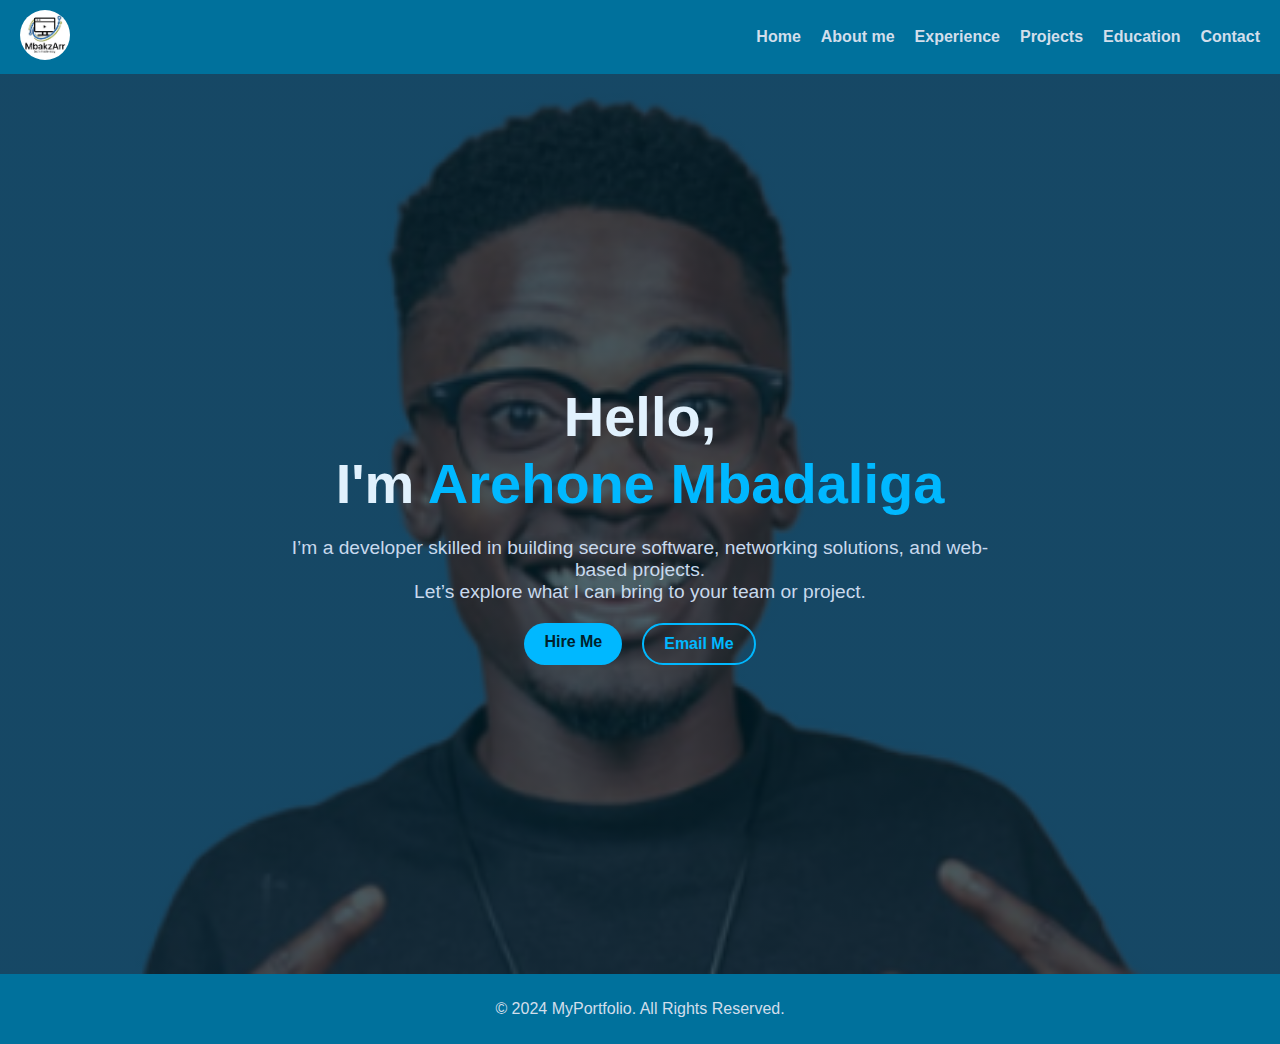
<file: index.html>
<!DOCTYPE html>
<html lang="en">
<head>
  <meta charset="UTF-8">
  <meta name="viewport" content="width=device-width, initial-scale=1.0">
  <title>Portfolio - Home</title>
  <link rel="stylesheet" href="/index.css">
</head>
<body>
  <header class="navbar">
    <div class="logo"><img src="/images/logo.jpeg" alt="Logo"></div>
    <div class="hamburger" onclick="toggleMenu()">
      <div></div>
      <div></div>
      <div></div>
    </div>
    <nav>
      <ul class="nav-links">
        <li><a href="/index.html">Home</a></li>
        <li><a href="/about.html">About me</a></li>
        <li><a href="/experience.html">Experience</a></li>
        <li><a href="/projetcs.html">Projects</a></li>
        <li><a href="/education.html">Education</a></li>
        <li><a href="/contact.html">Contact</a></li>
      </ul>
    </nav>
  </header>

  <main>
    <section class="hero-section">
      <div class="hero-content">
        <h1>Hello, <br> I'm <span class="highlight">Arehone Mbadaliga</span></h1>
        <p>
          I’m a developer skilled in building secure software, networking solutions, and web-based projects.
          <br> Let’s explore what I can bring to your team or project.
        </p>
        <div class="hero-buttons">
          <a href="contact.html" class="btn primary-btn">Hire Me</a>
          <a href="mailto:arehonembadaliga@gmail.com" class="btn secondary-btn">Email Me</a>
        </div>
      </div>
    </section>
  </main>

  <footer>
    <p>&copy; 2024 MyPortfolio. All Rights Reserved.</p>
  </footer>

  <script>
    function toggleMenu() {
      const navLinks = document.querySelector('.nav-links');
      navLinks.classList.toggle('show');
    }
  </script>
</body>
</html>
</file>
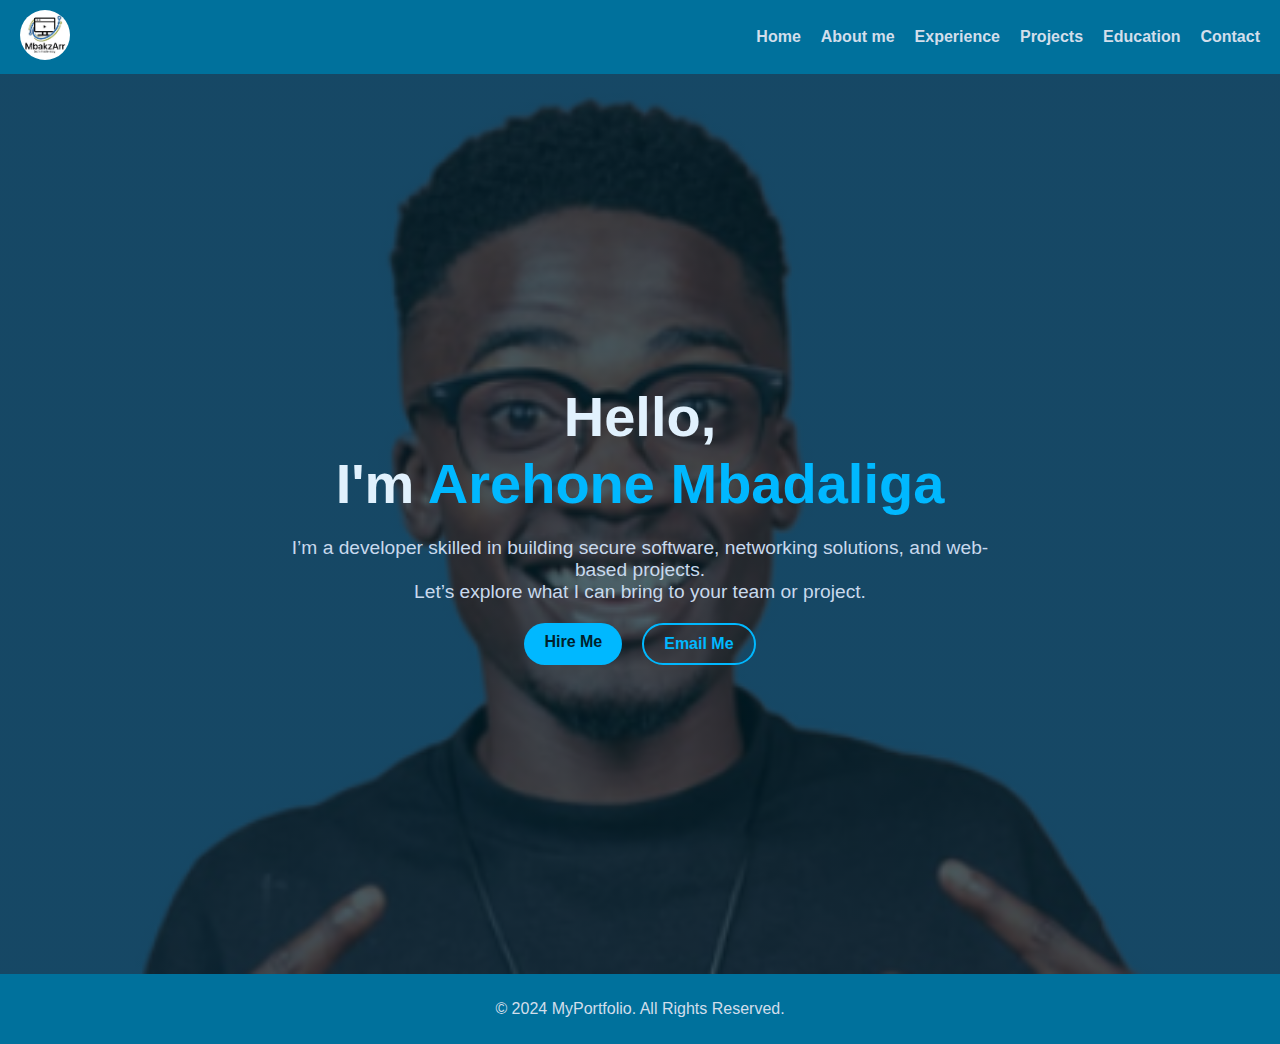
<file: MyPortofolio/index.html>
<!DOCTYPE html>
<html lang="en">
<head>
  <meta charset="UTF-8">
  <meta name="viewport" content="width=device-width, initial-scale=1.0">
  <title>Portfolio - Home</title>
  <link rel="stylesheet" href="/MyPortofolio/css/index.css">
</head>
<body>
  <header class="navbar">
    <div class="logo"><img src="/MyPortofolio/images/logo.jpeg" alt=""></div>
    <nav>
      <ul class="nav-links">
        <li><a href="/MyPortofolio/html/index.html">Home</a></li>
        <li><a href="/MyPortofolio/html/about.html">About me</a></li>
        <li><a href="/MyPortofolio/html/experience.html">Experience</a></li>
        <li><a href="/MyPortofolio/html/projetcs.html">Projects</a></li>
        <li><a href="/MyPortofolio/html/education.html">Education</a></li>
        <li><a href="/MyPortofolio/html/contact.html">Contact</a></li>
      </ul>
    </nav>
  </header>

  <main>
    <section class="hero-section">
      <div class="hero-content">
        <h1>Hello, <br> I'm <span class="highlight">Arehone Mbadaliga</span></h1>
        <p>
          I’m a developer skilled in building secure software, networking solutions, and web-based projects.
          <br> Let’s explore what I can bring to your team or project.
        </p>
        <div class="hero-buttons">
          <a href="contact.html" class="btn primary-btn">Hire Me</a>
          <a href="mailto:arehonembadaliga@gmail.com" class="btn secondary-btn">Email Me</a>
        </div>
      </div>
    </section>
  </main>

  <footer>
    <p>&copy; 2024 MyPortfolio. All Rights Reserved.</p>
  </footer>
</body>
</html>
</file>
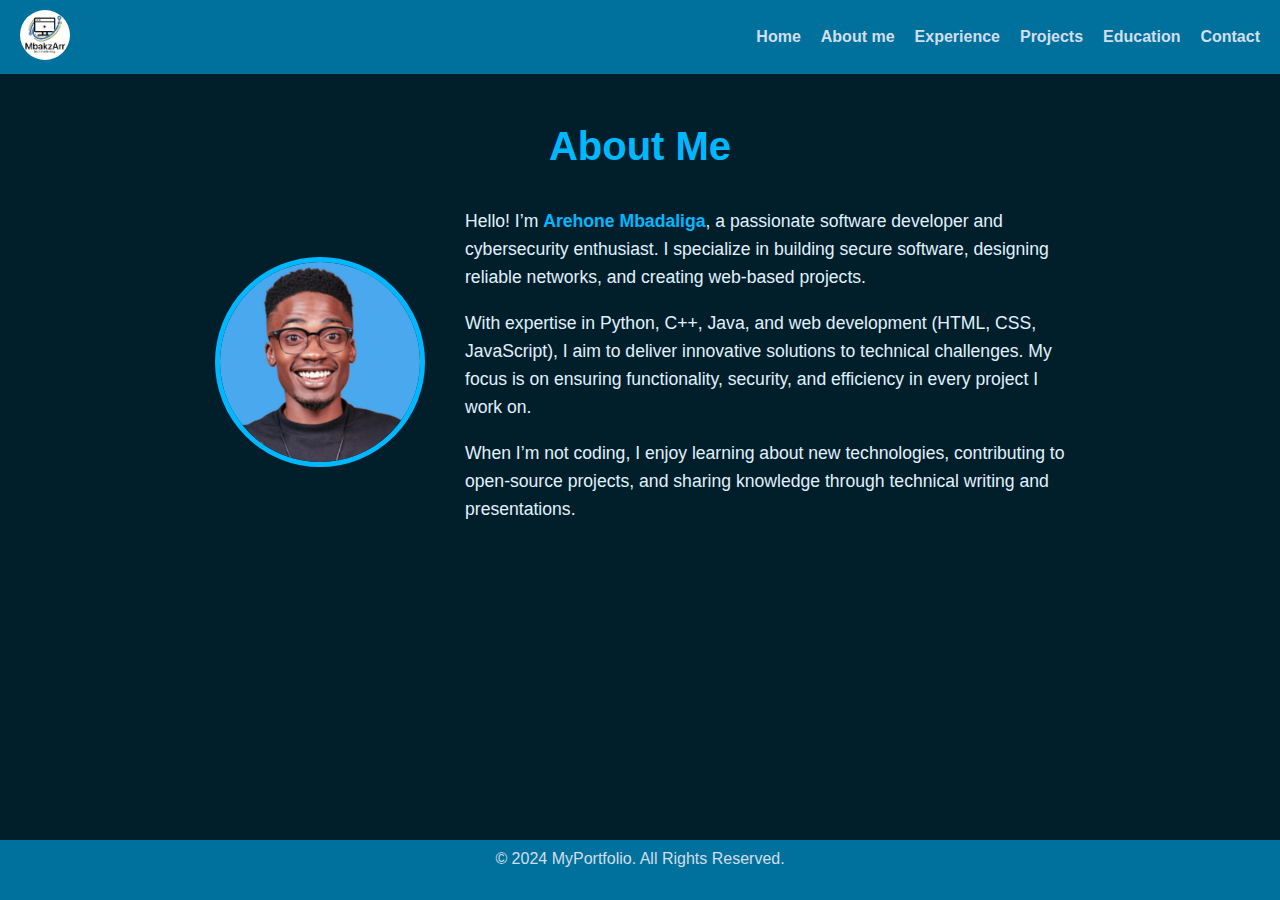
<file: about.html>
<!DOCTYPE html>
<html lang="en">
<head>
  <meta charset="UTF-8">
  <meta name="viewport" content="width=device-width, initial-scale=1.0">
  <title>About Me</title>
  <link rel="stylesheet" href="/about.css">
</head>
<body>
  <header class="navbar">
    <div class="logo">
      <img src="/images/logo.jpeg" alt="Logo">
    </div>
    <div class="hamburger" onclick="toggleMenu()">
      <div></div>
      <div></div>
      <div></div>
    </div>
    <nav>
      <ul class="nav-links">
        <li><a href="/index.html">Home</a></li>
        <li><a href="/about.html">About me</a></li>
        <li><a href="/experience.html">Experience</a></li>
        <li><a href="/projetcs.html">Projects</a></li>
        <li><a href="/education.html">Education</a></li>
        <li><a href="/contact.html">Contact</a></li>
      </ul>
    </nav>
  </header>

  <main>
    <section class="about-section">
      <h1>About Me</h1>
      <div class="about-content">
        <div class="about-image">
          <img src="/images/Backimg.png" alt="Profile Picture">
        </div>
        <div class="about-text">
          <p>
            Hello! I’m <strong>Arehone Mbadaliga</strong>, a passionate software developer and cybersecurity enthusiast. 
            I specialize in building secure software, designing reliable networks, and creating web-based projects.
          </p>
          <p>
            With expertise in Python, C++, Java, and web development (HTML, CSS, JavaScript), I aim to deliver innovative 
            solutions to technical challenges. My focus is on ensuring functionality, security, and efficiency in every project I work on.
          </p>
          <p>
            When I’m not coding, I enjoy learning about new technologies, contributing to open-source projects, 
            and sharing knowledge through technical writing and presentations.
          </p>
        </div>
      </div>
    </section>
  </main>

  <footer>
    <p>&copy; 2024 MyPortfolio. All Rights Reserved.</p>
  </footer>

  <script>
    function toggleMenu() {
      const navLinks = document.querySelector('.nav-links');
      navLinks.classList.toggle('show');
    }
  </script>
</body>
</html>
</file>
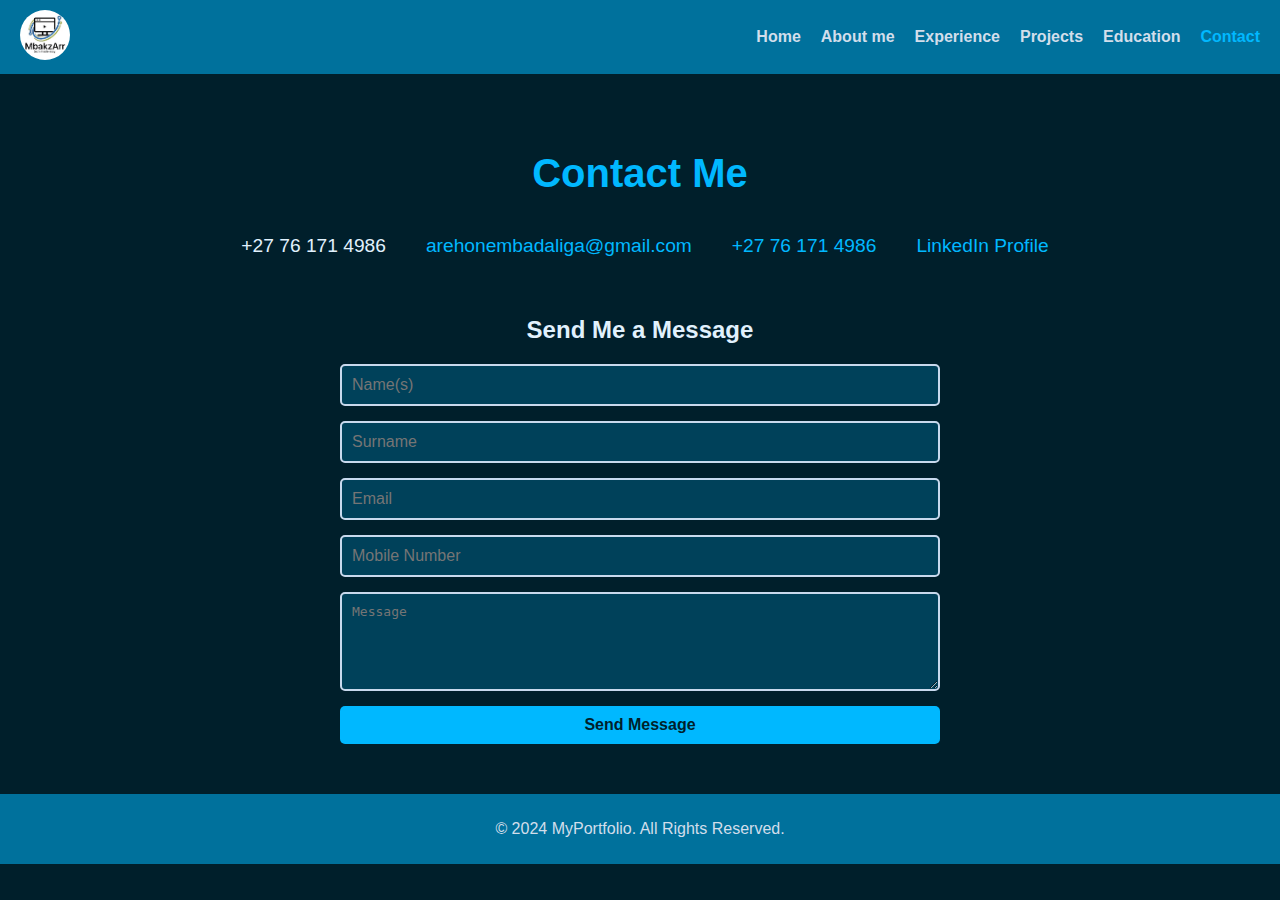
<file: contact.html>
<!DOCTYPE html>
<html lang="en">
<head>
  <meta charset="UTF-8">
  <meta name="viewport" content="width=device-width, initial-scale=1.0">
  <title>Contact Me</title>
  <link rel="stylesheet" href="/contact.css">
  <link rel="stylesheet" href="https://cdnjs.cloudflare.com/ajax/libs/font-awesome/6.5.2/css/all.min.css" 
        integrity="sha512-SnH5WK+bZxgPHs44uWIX+LLJAJ9/2PkPKZ5QiAj6Ta86w+fsb2TkcmfRyVX3pBnMFcV7oQPJkl9QevSCWr3W6A==" 
        crossorigin="anonymous" referrerpolicy="no-referrer" />
</head>
<body>
  <header class="navbar">
    <div class="logo">
      <img src="/images/logo.jpeg" alt="Logo">
    </div>
    <nav>
      <ul class="nav-links">
        <li><a href="/index.html">Home</a></li>
        <li><a href="/about.html">About me</a></li>
        <li><a href="/experience.html">Experience</a></li>
        <li><a href="/projetcs.html">Projects</a></li>
        <li><a href="/education.html">Education</a></li>
        <li><a href="/contact.html" class="active-link">Contact</a></li>
      </ul>
    </nav>
    <div class="hamburger" id="hamburger">
      <i class="fas fa-bars"></i>
    </div>
  </header>

  <main>
    <section class="contact-section">
      <h1>Contact Me</h1>
      <div class="contact-info">
        <div class="info-item">
          <i class="fas fa-phone-alt"></i>
          <p>+27 76 171 4986</p>
        </div>
        <div class="info-item">
          <i class="fas fa-envelope"></i>
          <p><a href="mailto:arehonembadaliga@gmail.com">arehonembadaliga@gmail.com</a></p>
        </div>
        <div class="info-item">
          <i class="fab fa-whatsapp"></i>
          <p><a href="https://wa.me/27761714986" target="_blank">+27 76 171 4986</a></p>
        </div>
        <div class="info-item">
          <i class="fab fa-linkedin"></i>
          <p><a href="https://www.linkedin.com/in/arehone-mbadaliga-b8b795210/" target="_blank">LinkedIn Profile</a></p>
        </div>
      </div>

      <h2>Send Me a Message</h2>
      <form action="https://formspree.io/f/mvgoyklk" method="POST" class="contact-form">
        <input type="text" name="name" placeholder="Name(s)" required>
        <input type="text" name="surname" placeholder="Surname" required>
        <input type="email" name="email" placeholder="Email" required>
        <input type="text" name="mobile" placeholder="Mobile Number" required>
        <textarea name="message" placeholder="Message" rows="5" required></textarea>
        <button type="submit" class="btn primary-btn">Send Message</button>
      </form>
    </section>
  </main>

  <footer>
    <p>&copy; 2024 MyPortfolio. All Rights Reserved.</p>
  </footer>

  <script>
    const hamburger = document.getElementById('hamburger');
    const navLinks = document.querySelector('.nav-links');

    hamburger.addEventListener('click', () => {
      navLinks.classList.toggle('active');
    });
  </script>
</body>
</html>
</file>
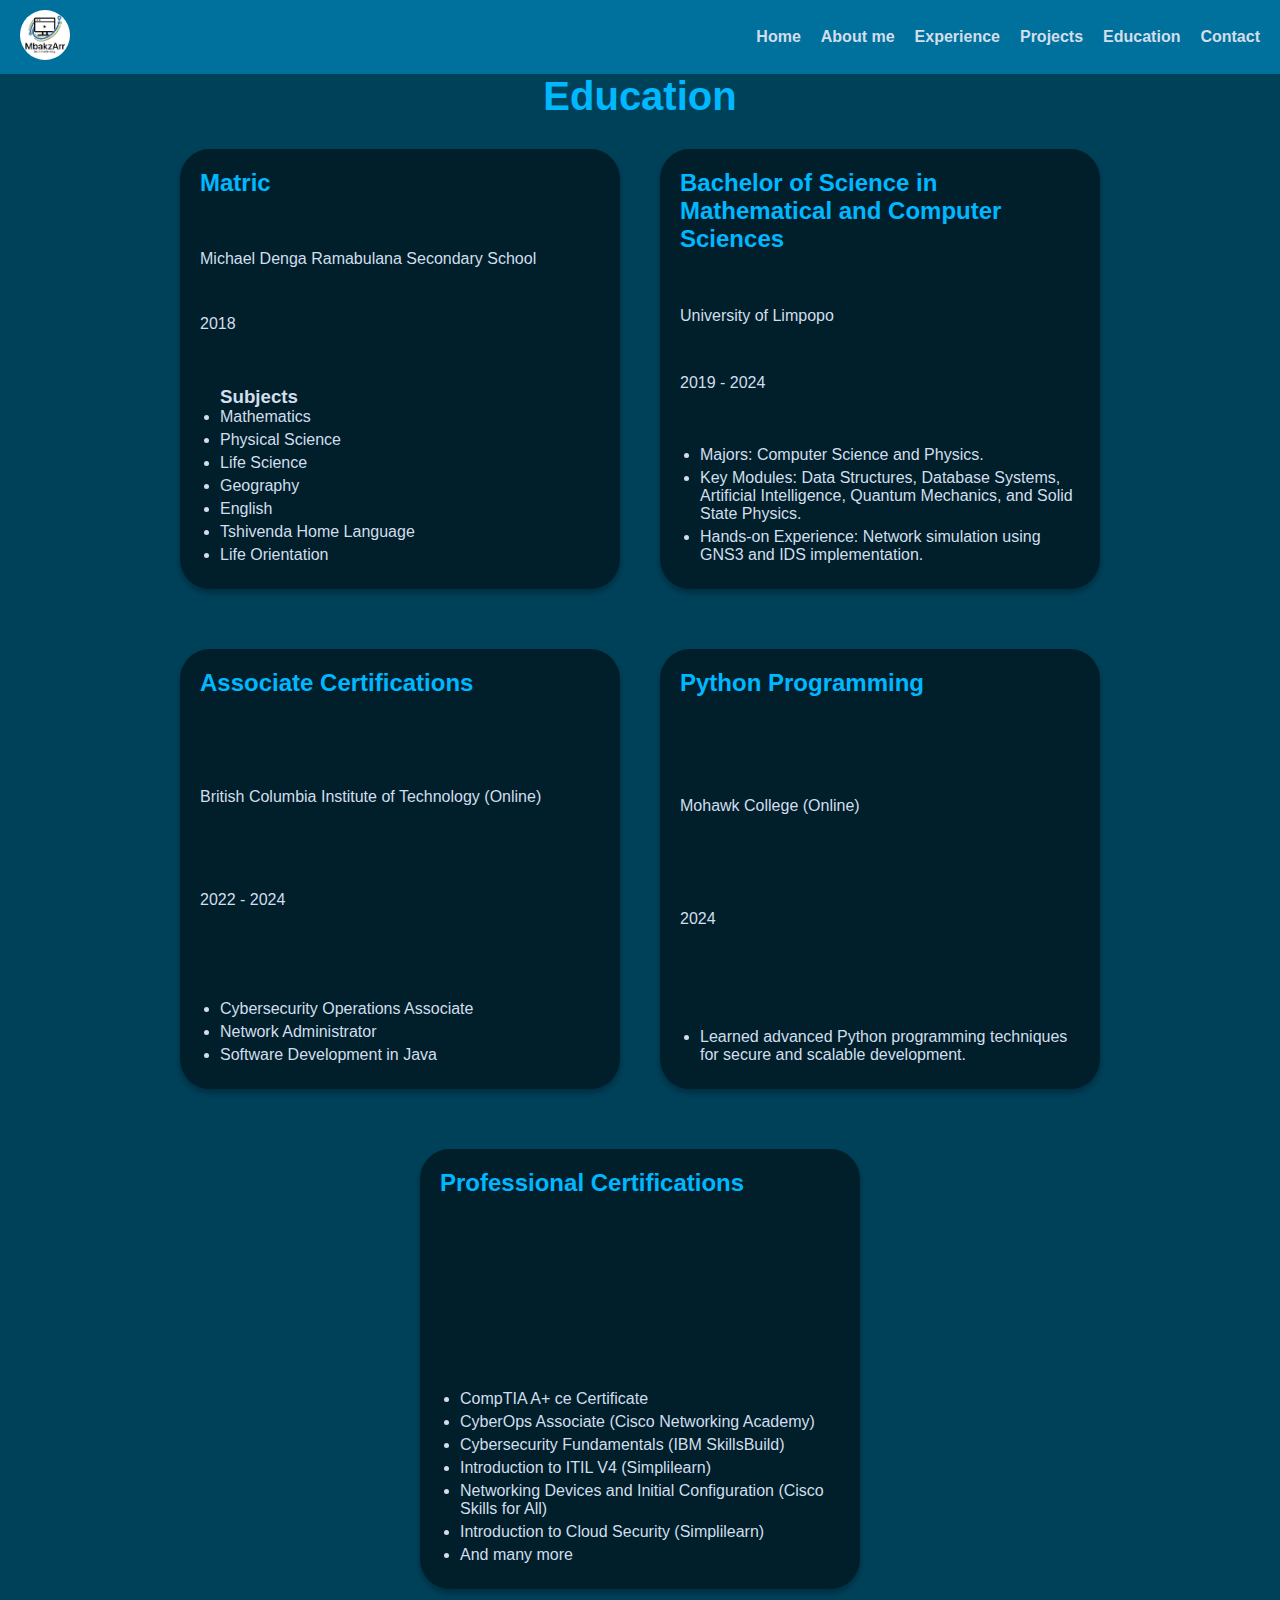
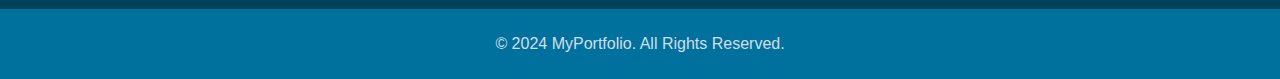
<file: education.html>
<!DOCTYPE html>
<html lang="en">
<head>
  <meta charset="UTF-8">
  <meta name="viewport" content="width=device-width, initial-scale=1.0">
  <title>Education</title>
  <link rel="stylesheet" href="/education.css">
  <link rel="stylesheet" href="https://cdnjs.cloudflare.com/ajax/libs/font-awesome/6.5.2/css/all.min.css" 
        integrity="sha512-SnH5WK+bZxgPHs44uWIX+LLJAJ9/2PkPKZ5QiAj6Ta86w+fsb2TkcmfRyVX3pBnMFcV7oQPJkl9QevSCWr3W6A==" 
        crossorigin="anonymous" referrerpolicy="no-referrer" />
</head>
<body>
  <header class="navbar">
    <div class="logo"><img src="/images/logo.jpeg" alt="Logo"></div>
    <nav>
      <ul class="nav-links">
        <li><a href="/index.html">Home</a></li>
        <li><a href="/about.html">About me</a></li>
        <li><a href="/experience.html">Experience</a></li>
        <li><a href="/projetcs.html">Projects</a></li>
        <li><a href="/education.html">Education</a></li>
        <li><a href="/contact.html">Contact</a></li>
      </ul>
    </nav>
  </header>

  <main>
    <section class="education-section">
      <h1>Education</h1>
      <div class="education-list">

        <div class="education-item">
          <h2>Matric</h2>
          <p><i class="fa-solid fa-building-columns"></i> Michael Denga Ramabulana Secondary School</p>
          <p><i class="fa-solid fa-calendar"></i> 2018</p>
          <ul>
            <h3>Subjects</h3>
            <li>Mathematics</li>
            <li>Physical Science</li>
            <li>Life Science</li>
            <li>Geography</li>
            <li>English</li>
            <li>Tshivenda Home Language</li>
            <li>Life Orientation</li>
          </ul>
        </div>

        <div class="education-item">
          <h2>Bachelor of Science in Mathematical and Computer Sciences</h2>
          <p><i class="fa-solid fa-building-columns"></i> University of Limpopo</p>
          <p><i class="fa-solid fa-calendar"></i> 2019 - 2024</p>
          <ul>
            <li>Majors: Computer Science and Physics.</li>
            <li>Key Modules: Data Structures, Database Systems, Artificial Intelligence, Quantum Mechanics, and Solid State Physics.</li>
            <li>Hands-on Experience: Network simulation using GNS3 and IDS implementation.</li>
          </ul>
        </div>

        <div class="education-item">
          <h2>Associate Certifications</h2>
          <p><i class="fa-solid fa-building-columns"></i> British Columbia Institute of Technology (Online)</p>
          <p><i class="fa-solid fa-calendar"></i> 2022 - 2024</p>
          <ul>
            <li>Cybersecurity Operations Associate</li>
            <li>Network Administrator</li>
            <li>Software Development in Java</li>
          </ul>
        </div>

        <div class="education-item">
          <h2>Python Programming</h2>
          <p><i class="fa-solid fa-building-columns"></i> Mohawk College (Online)</p>
          <p><i class="fa-solid fa-calendar"></i> 2024</p>
          <ul>
            <li>Learned advanced Python programming techniques for secure and scalable development.</li>
          </ul>
        </div>

        <div class="education-item">
          <h2>Professional Certifications</h2>
          <ul>
            <li>CompTIA A+ ce Certificate</li>
            <li>CyberOps Associate (Cisco Networking Academy)</li>
            <li>Cybersecurity Fundamentals (IBM SkillsBuild)</li>
            <li>Introduction to ITIL V4 (Simplilearn)</li>
            <li>Networking Devices and Initial Configuration (Cisco Skills for All)</li>
            <li>Introduction to Cloud Security (Simplilearn)</li>
            <li>And many more</li>
          </ul>
        </div>

      </div>
    </section>
  </main>

  <footer>
    <p>&copy; 2024 MyPortfolio. All Rights Reserved.</p>
  </footer>
</body>
</html>
</file>
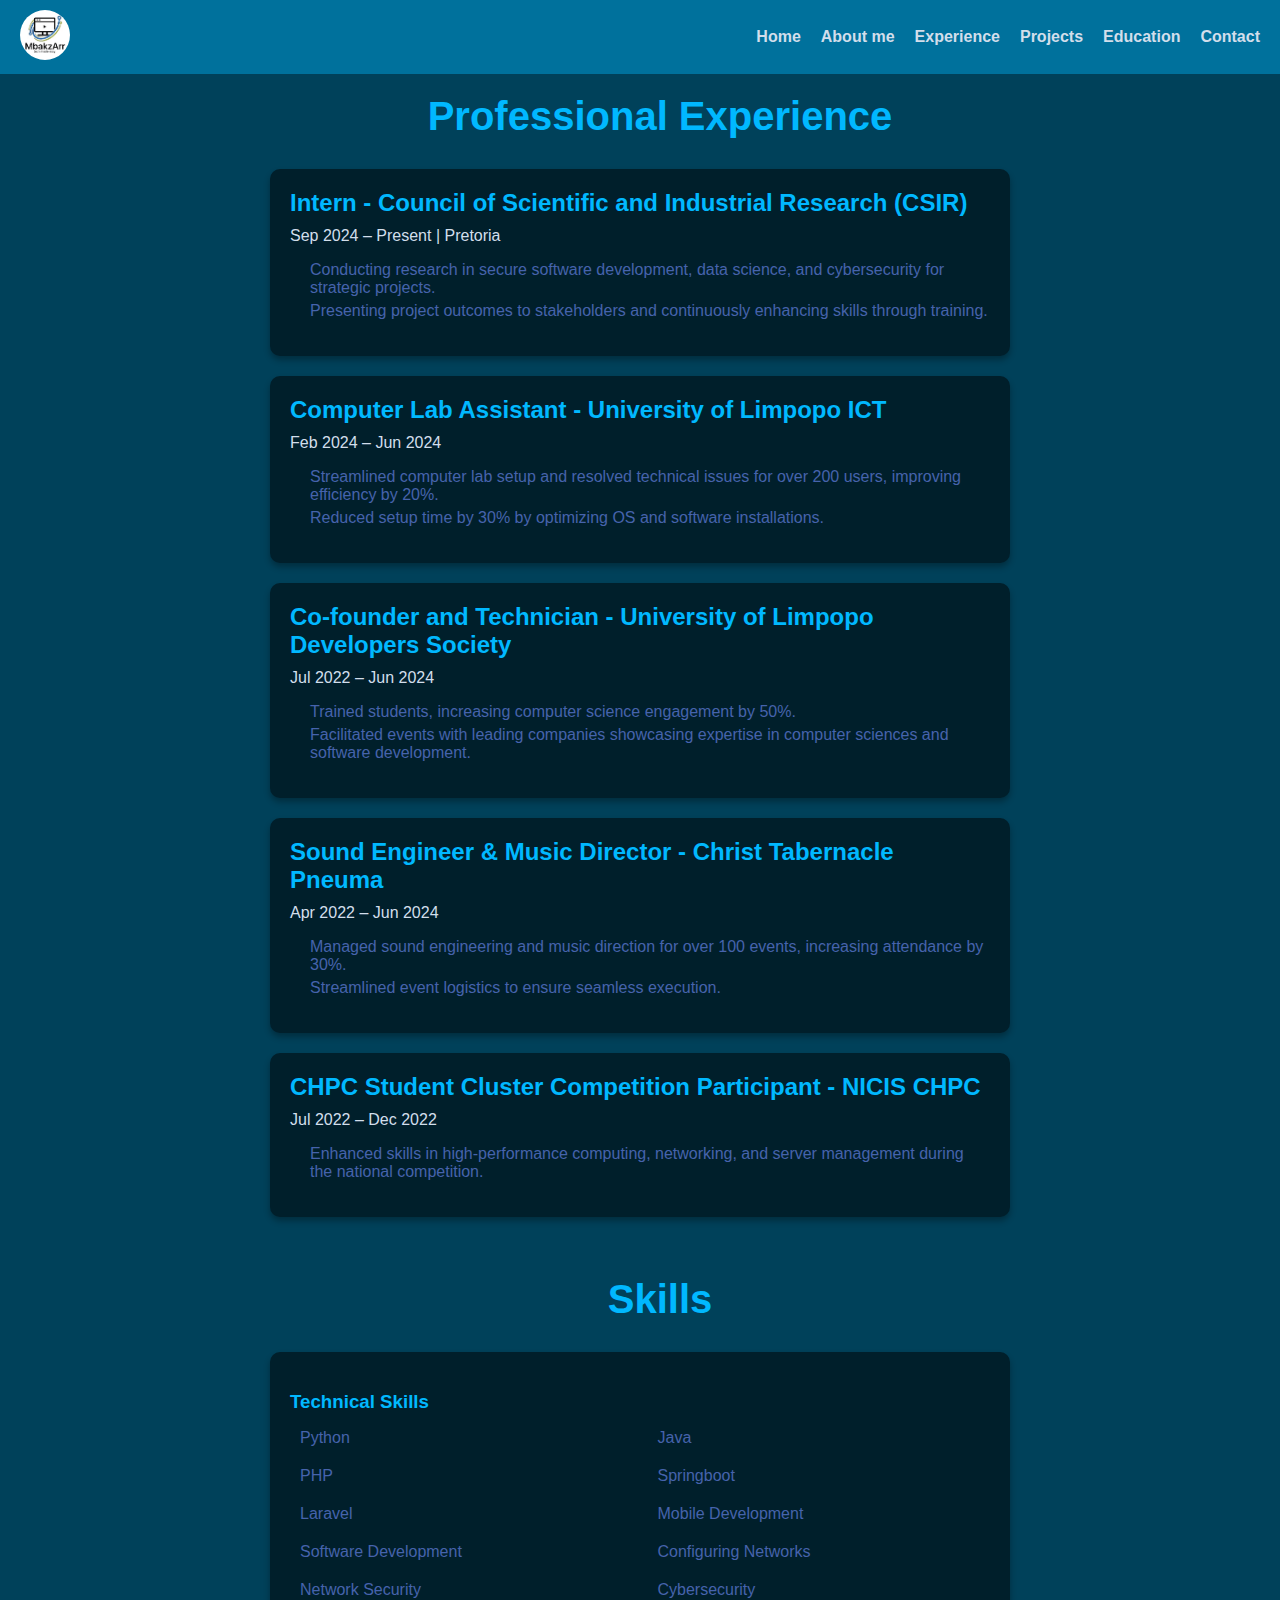
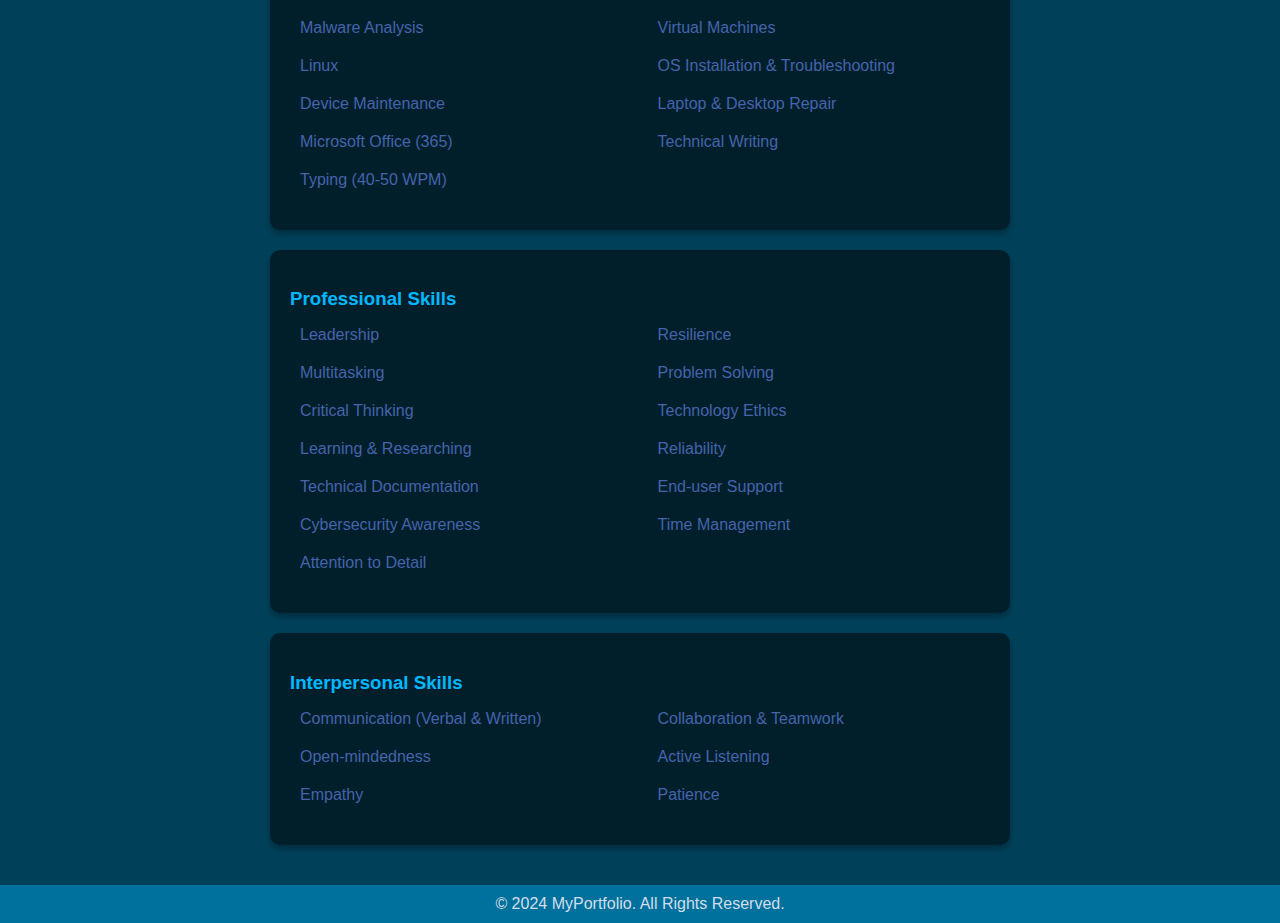
<file: experience.html>
<!DOCTYPE html>
<html lang="en">
<head>
  <meta charset="UTF-8">
  <meta name="viewport" content="width=device-width, initial-scale=1.0">
  <title>Experience</title>
  <link rel="stylesheet" href="/experience.css">
  <link rel="stylesheet" href="https://cdnjs.cloudflare.com/ajax/libs/font-awesome/6.5.2/css/all.min.css" 
        integrity="sha512-SnH5WK+bZxgPHs44uWIX+LLJAJ9/2PkPKZ5QiAj6Ta86w+fsb2TkcmfRyVX3pBnMFcV7oQPJkl9QevSCWr3W6A==" 
        crossorigin="anonymous" referrerpolicy="no-referrer" />
</head>
<body>
  <header class="navbar">
    <div class="logo"><img src="/images/logo.jpeg" alt="Logo"></div>
    <nav>
      <ul class="nav-links">
        <li><a href="/index.html">Home</a></li>
        <li><a href="/about.html">About me</a></li>
        <li><a href="/experience.html">Experience</a></li>
        <li><a href="/projetcs.html">Projects</a></li>
        <li><a href="/education.html">Education</a></li>
        <li><a href="/contact.html">Contact</a></li>
      </ul>
    </nav>
  </header>

  <main>
    <section class="experience-section">
      <h1>Professional Experience</h1>

      <div class="experience-item">
        <h2>Intern - Council of Scientific and Industrial Research (CSIR)</h2>
        <p><i class="fas fa-calendar-alt"></i> Sep 2024 – Present | Pretoria</p>
        <ul>
          <li>Conducting research in secure software development, data science, and cybersecurity for strategic projects.</li>
          <li>Presenting project outcomes to stakeholders and continuously enhancing skills through training.</li>
        </ul>
      </div>

      <div class="experience-item">
        <h2>Computer Lab Assistant - University of Limpopo ICT</h2>
        <p><i class="fas fa-calendar-alt"></i> Feb 2024 – Jun 2024</p>
        <ul>
          <li>Streamlined computer lab setup and resolved technical issues for over 200 users, improving efficiency by 20%.</li>
          <li>Reduced setup time by 30% by optimizing OS and software installations.</li>
        </ul>
      </div>

      <div class="experience-item">
        <h2>Co-founder and Technician - University of Limpopo Developers Society</h2>
        <p><i class="fas fa-calendar-alt"></i> Jul 2022 – Jun 2024</p>
        <ul>
          <li>Trained students, increasing computer science engagement by 50%.</li>
          <li>Facilitated events with leading companies showcasing expertise in computer sciences and software development.</li>
        </ul>
      </div>

      <div class="experience-item">
        <h2>Sound Engineer & Music Director - Christ Tabernacle Pneuma</h2>
        <p><i class="fas fa-calendar-alt"></i> Apr 2022 – Jun 2024</p>
        <ul>
          <li>Managed sound engineering and music direction for over 100 events, increasing attendance by 30%.</li>
          <li>Streamlined event logistics to ensure seamless execution.</li>
        </ul>
      </div>

      <div class="experience-item">
        <h2>CHPC Student Cluster Competition Participant - NICIS CHPC</h2>
        <p><i class="fas fa-calendar-alt"></i> Jul 2022 – Dec 2022</p>
        <ul>
          <li>Enhanced skills in high-performance computing, networking, and server management during the national competition.</li>
        </ul>
      </div>
    </section>

    <!-- Skills Section -->
    <section class="skills-section">
      <h1>Skills</h1>

      <!-- Technical Skills -->
      <div class="skills-category">
        <h3>Technical Skills</h3>
        <ul>
          <li><i class="fab fa-python"></i> Python</li>
          <li><i class="fab fa-java"></i> Java</li>
          <li><i class="fab fa-php"></i> PHP</li>
          <li><i class="fas fa-cogs"></i> Springboot</li>
          <li><i class="fas fa-cogs"></i> Laravel</li>
          <li><i class="fas fa-mobile-alt"></i> Mobile Development</li>
          <li><i class="fas fa-laptop"></i> Software Development</li>
          <li><i class="fas fa-network-wired"></i> Configuring Networks</li>
          <li><i class="fas fa-shield-alt"></i> Network Security</li>
          <li><i class="fas fa-user-shield"></i> Cybersecurity</li>
          <li><i class="fas fa-bug"></i> Malware Analysis</li>
          <li><i class="fas fa-laptop-code"></i> Virtual Machines</li>
          <li><i class="fab fa-linux"></i> Linux</li>
          <li><i class="fas fa-tools"></i> OS Installation & Troubleshooting</li>
          <li><i class="fas fa-hdd"></i> Device Maintenance</li>
          <li><i class="fas fa-desktop"></i> Laptop & Desktop Repair</li>
          <li><i class="fas fa-office"></i> Microsoft Office (365)</li>
          <li><i class="fas fa-file-alt"></i> Technical Writing</li>
          <li><i class="fas fa-keyboard"></i> Typing (40-50 WPM)</li>
        </ul>
      </div>

      <!-- Professional Skills -->
      <div class="skills-category">
        <h3>Professional Skills</h3>
        <ul>
          <li><i class="fas fa-users"></i> Leadership</li>
          <li><i class="fas fa-clipboard-check"></i> Resilience</li>
          <li><i class="fas fa-sync"></i> Multitasking</li>
          <li><i class="fas fa-lightbulb"></i> Problem Solving</li>
          <li><i class="fas fa-brain"></i> Critical Thinking</li>
          <li><i class="fas fa-flag"></i> Technology Ethics</li>
          <li><i class="fas fa-search"></i> Learning & Researching</li>
          <li><i class="fas fa-check-circle"></i> Reliability</li>
          <li><i class="fas fa-book"></i> Technical Documentation</li>
          <li><i class="fas fa-headset"></i> End-user Support</li>
          <li><i class="fas fa-shield-alt"></i> Cybersecurity Awareness</li>
          <li><i class="fas fa-clock"></i> Time Management</li>
          <li><i class="fas fa-eye"></i> Attention to Detail</li>
        </ul>
      </div>

      <!-- Interpersonal Skills -->
      <div class="skills-category">
        <h3>Interpersonal Skills</h3>
        <ul>
          <li><i class="fas fa-comments"></i> Communication (Verbal & Written)</li>
          <li><i class="fas fa-users"></i> Collaboration & Teamwork</li>
          <li><i class="fas fa-user-friends"></i> Open-mindedness</li>
          <li><i class="fas fa-headphones"></i> Active Listening</li>
          <li><i class="fas fa-heart"></i> Empathy</li>
          <li><i class="fas fa-hand-holding-heart"></i> Patience</li>
        </ul>
      </div>
    </section>
  </main>

  <footer>
    <p>&copy; 2024 MyPortfolio. All Rights Reserved.</p>
  </footer>
</body>
</html>
</file>
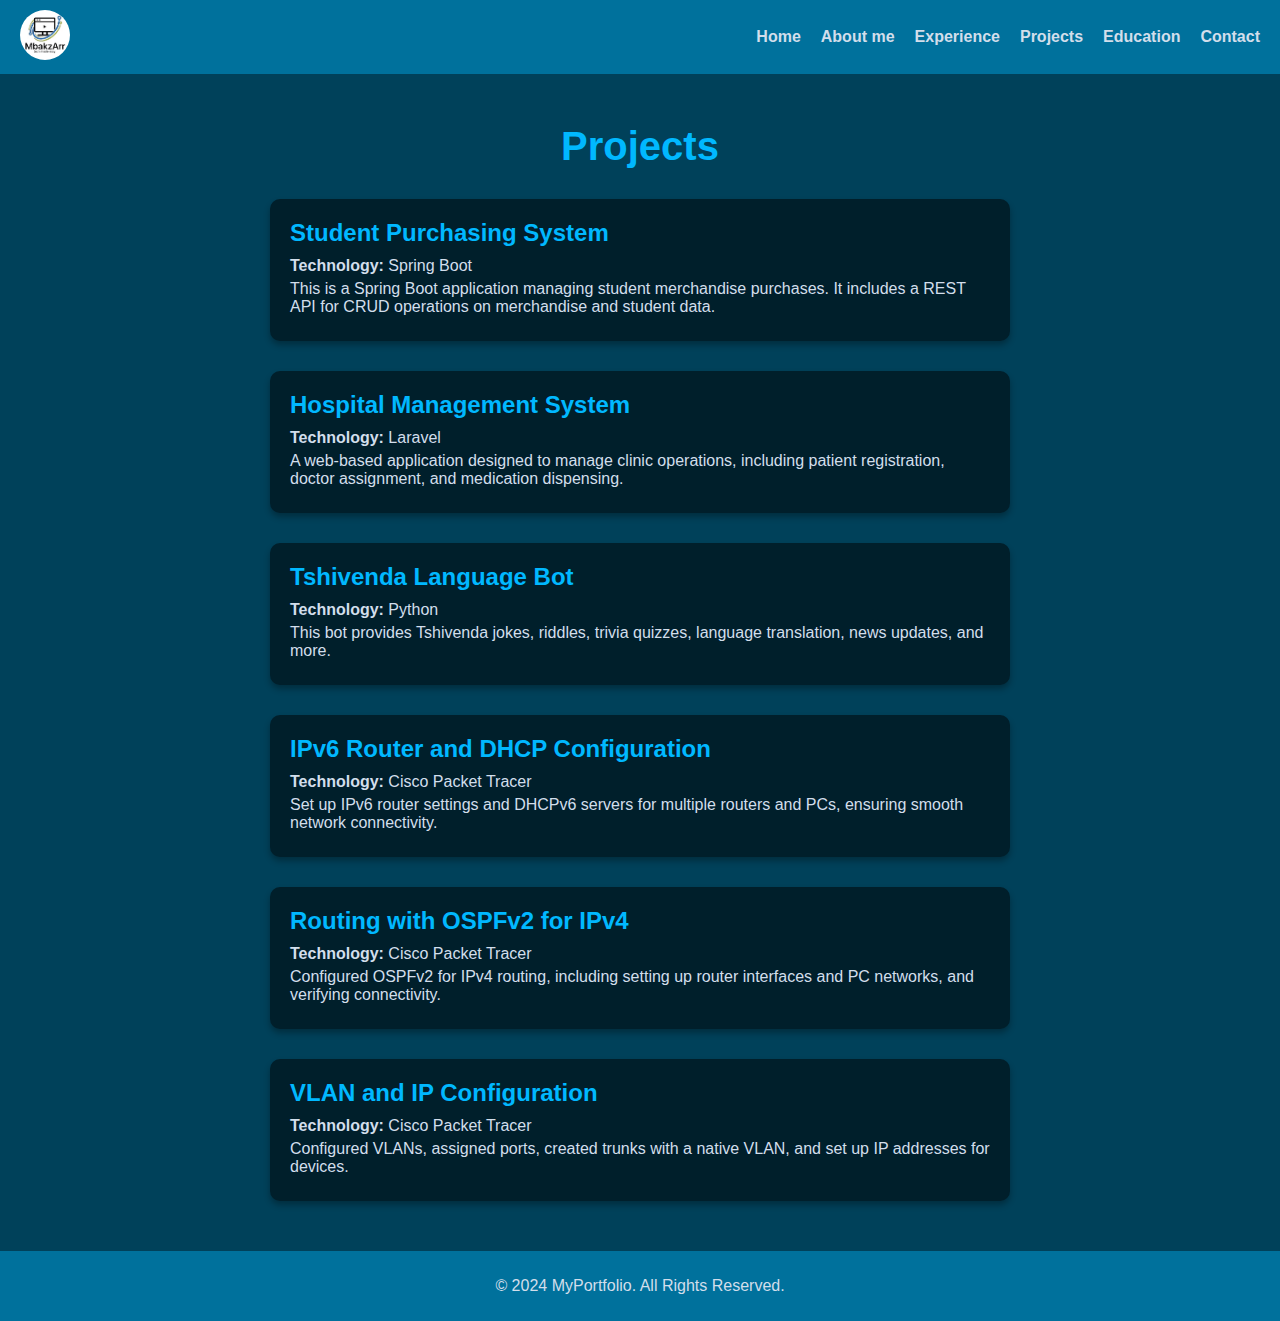
<file: projetcs.html>
<!DOCTYPE html>
<html lang="en">
<head>
  <meta charset="UTF-8">
  <meta name="viewport" content="width=device-width, initial-scale=1.0">
  <title>Projects</title>
  <link rel="stylesheet" href="/projects.css">
  <link rel="stylesheet" href="https://cdnjs.cloudflare.com/ajax/libs/font-awesome/6.5.2/css/all.min.css" 
        integrity="sha512-SnH5WK+bZxgPHs44uWIX+LLJAJ9/2PkPKZ5QiAj6Ta86w+fsb2TkcmfRyVX3pBnMFcV7oQPJkl9QevSCWr3W6A==" 
        crossorigin="anonymous" referrerpolicy="no-referrer" />
</head>
<body>
  <header class="navbar">
    <div class="logo"><img src="/images/logo.jpeg" alt="Logo"></div>
    <nav>
      <ul class="nav-links">
        <li><a href="/index.html">Home</a></li>
        <li><a href="/about.html">About me</a></li>
        <li><a href="/experience.html">Experience</a></li>
        <li><a href="/projetcs.html">Projects</a></li>
        <li><a href="/education.html">Education</a></li>
        <li><a href="/contact.html">Contact</a></li>
      </ul>
    </nav>
  </header>

  <main>
    <section class="projects-section">
      <h1>Projects</h1>
      <div class="projects-list">
        <!-- Project 1 -->
        <div class="project-item">
          <h2>Student Purchasing System</h2>
          <p><i class="fa-solid fa-laptop-code"></i> <strong>Technology:</strong> Spring Boot</p>
          <p>This is a Spring Boot application managing student merchandise purchases. It includes a REST API for CRUD operations on merchandise and student data.</p>
        </div>

        <!-- Project 2 -->
        <div class="project-item">
          <h2>Hospital Management System</h2>
          <p><i class="fa-solid fa-laptop-code"></i> <strong>Technology:</strong> Laravel</p>
          <p>A web-based application designed to manage clinic operations, including patient registration, doctor assignment, and medication dispensing.</p>
        </div>

        <!-- Project 3 -->
        <div class="project-item">
          <h2>Tshivenda Language Bot</h2>
          <p><i class="fa-solid fa-robot"></i> <strong>Technology:</strong> Python</p>
          <p>This bot provides Tshivenda jokes, riddles, trivia quizzes, language translation, news updates, and more.</p>
        </div>

        <!-- Project 4 -->
        <div class="project-item">
          <h2>IPv6 Router and DHCP Configuration</h2>
          <p><i class="fa-solid fa-network-wired"></i> <strong>Technology:</strong> Cisco Packet Tracer</p>
          <p>Set up IPv6 router settings and DHCPv6 servers for multiple routers and PCs, ensuring smooth network connectivity.</p>
        </div>

        <!-- Project 5 -->
        <div class="project-item">
          <h2>Routing with OSPFv2 for IPv4</h2>
          <p><i class="fa-solid fa-network-wired"></i> <strong>Technology:</strong> Cisco Packet Tracer</p>
          <p>Configured OSPFv2 for IPv4 routing, including setting up router interfaces and PC networks, and verifying connectivity.</p>
        </div>

        <!-- Project 6 -->
        <div class="project-item">
          <h2>VLAN and IP Configuration</h2>
          <p><i class="fa-solid fa-network-wired"></i> <strong>Technology:</strong> Cisco Packet Tracer</p>
          <p>Configured VLANs, assigned ports, created trunks with a native VLAN, and set up IP addresses for devices.</p>
        </div>
      </div>
    </section>
  </main>

  <footer>
    <p>&copy; 2024 MyPortfolio. All Rights Reserved.</p>
  </footer>
</body>
</html>
</file>
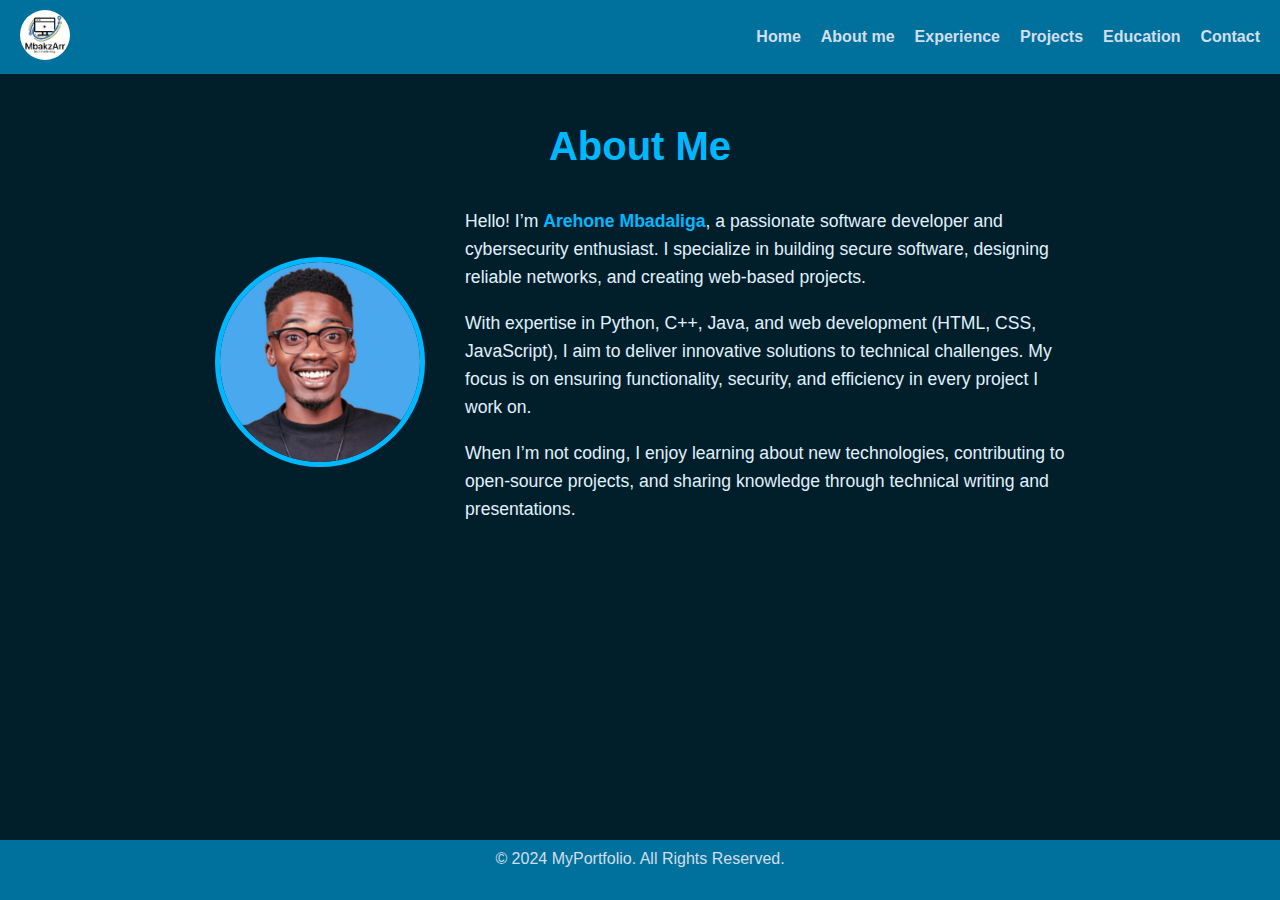
<file: MyPortofolio/html/about.html>
<!DOCTYPE html>
<html lang="en">
<head>
  <meta charset="UTF-8">
  <meta name="viewport" content="width=device-width, initial-scale=1.0">
  <title>About Me</title>
  <link rel="stylesheet" href="/MyPortofolio/css/about.css">
</head>
<body>
  <header class="navbar">
    <div class="logo">
      <img src="/MyPortofolio/images/logo.jpeg" alt="Logo">
    </div>
    <nav>
      <ul class="nav-links">
        <li><a href="/MyPortofolio/index.html">Home</a></li>
        <li><a href="/MyPortofolio/html/about.html">About me</a></li>
        <li><a href="/MyPortofolio/html/experience.html">Experience</a></li>
        <li><a href="/MyPortofolio/html/projetcs.html">Projects</a></li>
        <li><a href="/MyPortofolio/html/education.html">Education</a></li>
        <li><a href="/MyPortofolio/html/contact.html">Contact</a></li>
      </ul>
    </nav>
  </header>

  <main>
    <section class="about-section">
      <h1>About Me</h1>
      <div class="about-content">
        <div class="about-image">
          <img src="/MyPortofolio/images/Backimg.png" alt="Profile Picture">
        </div>
        <div class="about-text">
          <p>
            Hello! I’m <strong>Arehone Mbadaliga</strong>, a passionate software developer and cybersecurity enthusiast. 
            I specialize in building secure software, designing reliable networks, and creating web-based projects.
          </p>
          <p>
            With expertise in Python, C++, Java, and web development (HTML, CSS, JavaScript), I aim to deliver innovative 
            solutions to technical challenges. My focus is on ensuring functionality, security, and efficiency in every project I work on.
          </p>
          <p>
            When I’m not coding, I enjoy learning about new technologies, contributing to open-source projects, 
            and sharing knowledge through technical writing and presentations.
          </p>
        </div>
      </div>
    </section>
  </main>

  <footer>
    <p>&copy; 2024 MyPortfolio. All Rights Reserved.</p>
  </footer>
</body>
</html>
</file>
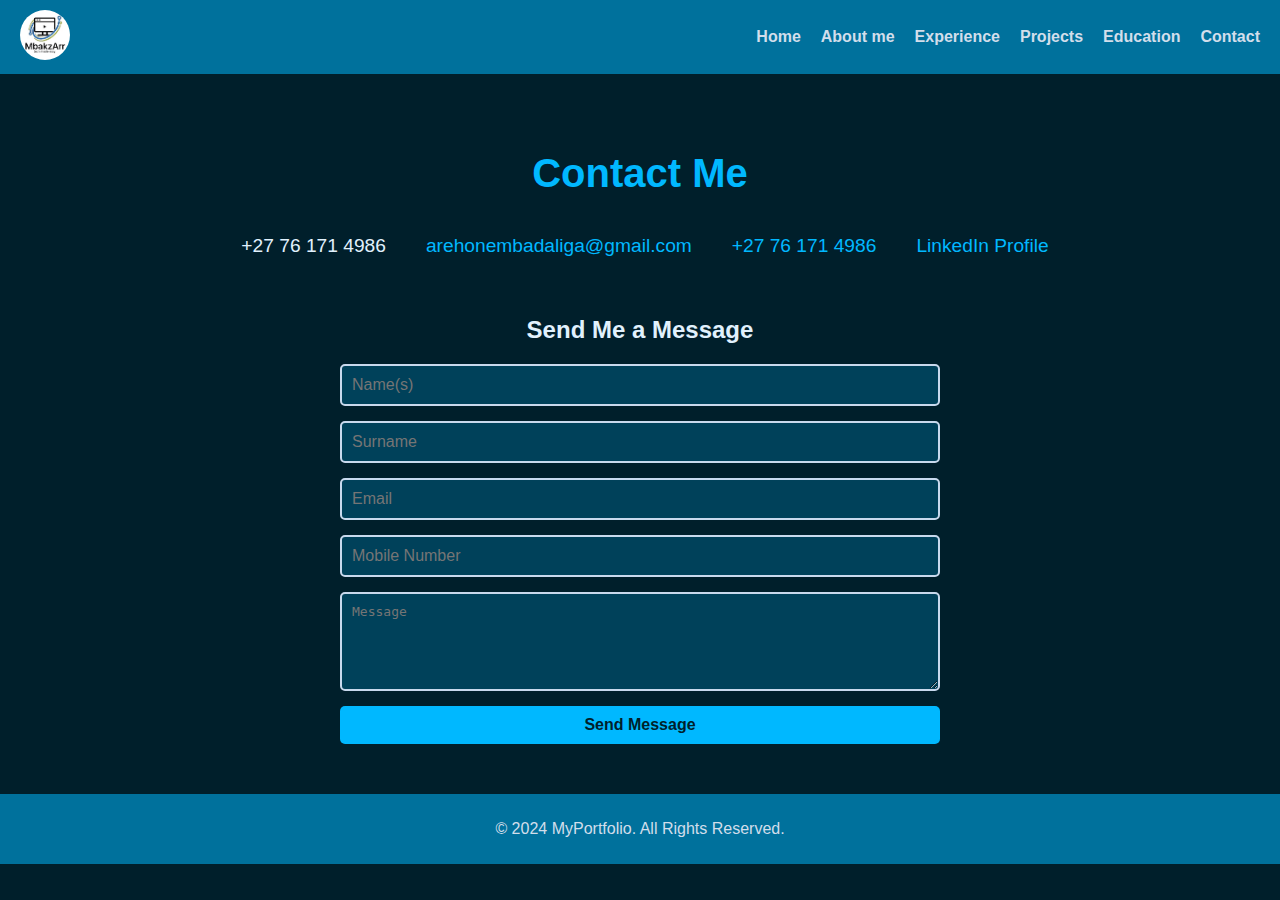
<file: MyPortofolio/html/contact.html>
<!DOCTYPE html>
<html lang="en">
<head>
  <meta charset="UTF-8">
  <meta name="viewport" content="width=device-width, initial-scale=1.0">
  <title>Contact Me</title>
  <link rel="stylesheet" href="/MyPortofolio/css/contact.css">
  <link rel="stylesheet" href="https://cdnjs.cloudflare.com/ajax/libs/font-awesome/6.5.2/css/all.min.css" 
        integrity="sha512-SnH5WK+bZxgPHs44uWIX+LLJAJ9/2PkPKZ5QiAj6Ta86w+fsb2TkcmfRyVX3pBnMFcV7oQPJkl9QevSCWr3W6A==" 
        crossorigin="anonymous" referrerpolicy="no-referrer" />
</head>
<body>
  <header class="navbar">
    <div class="logo"><img src="/MyPortofolio/images/logo.jpeg" alt=""></div>
    <nav>
      <ul class="nav-links">
        <li><a href="/MyPortofolio/index.html">Home</a></li>
        <li><a href="/MyPortofolio/html/about.html">About me</a></li>
        <li><a href="/MyPortofolio/html/experience.html">Experience</a></li>
        <li><a href="/MyPortofolio/html/projetcs.html">Projects</a></li>
        <li><a href="/MyPortofolio/html/education.html">Education</a></li>
        <li><a href="/MyPortofolio/html/contact.html">Contact</a></li>
      </ul>
    </nav>
  </header>

  <main>
    <section class="contact-section">
      <h1>Contact Me</h1>
      <div class="contact-info">
        <div class="info-item">
          <i class="fas fa-phone-alt"></i>
          <p>+27 76 171 4986</p>
        </div>
        <div class="info-item">
          <i class="fas fa-envelope"></i>
          <p><a href="mailto:arehonembadaliga@gmail.com">arehonembadaliga@gmail.com</a></p>
        </div>
        <div class="info-item">
          <i class="fab fa-whatsapp"></i>
          <p><a href="https://wa.me/27761714986" target="_blank">+27 76 171 4986</a></p>
        </div>
        <div class="info-item">
          <i class="fab fa-linkedin"></i>
          <p><a href="https://www.linkedin.com/in/arehone-mbadaliga-b8b795210/e" target="_blank">LinkedIn Profile</a></p>
        </div>
      </div>

      <h2>Send Me a Message</h2>
      <form action="https://formspree.io/f/YOUR_FORM_ID" method="POST" class="contact-form">
        <input type="text" name="name" placeholder="Name(s)" required>
        <input type="text" name="surname" placeholder="Surname" required>
        <input type="email" name="email" placeholder="Email" required>
        <input type="text" name="mobile" placeholder="Mobile Number" required>
        <textarea name="message" placeholder="Message" rows="5" required></textarea>
        <button type="submit" class="btn primary-btn">Send Message</button>
      </form>
    </section>
  </main>

  <footer>
    <p>&copy; 2024 MyPortfolio. All Rights Reserved.</p>
  </footer>
</body>
</html>
</file>
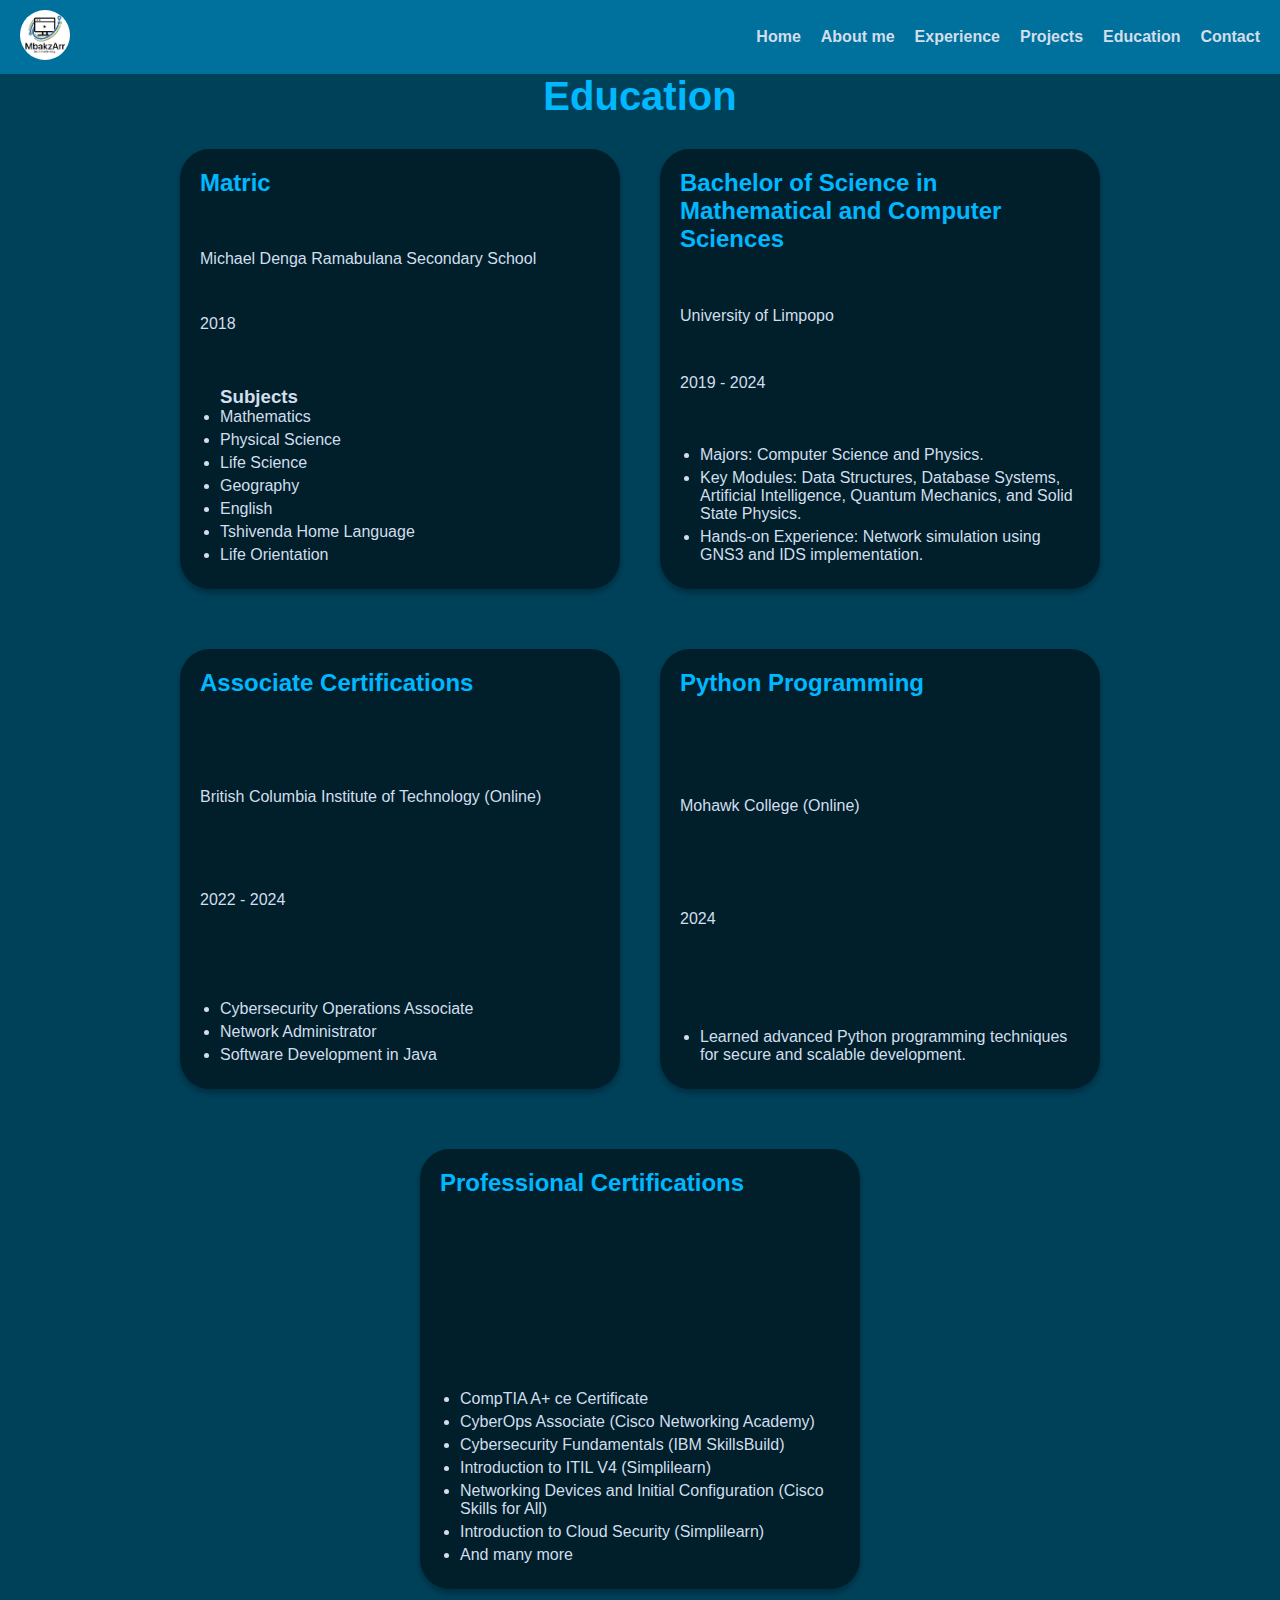
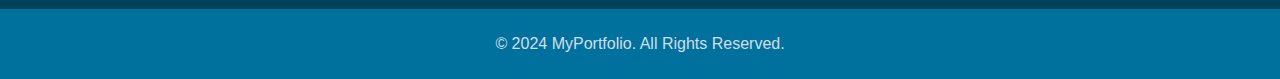
<file: MyPortofolio/html/education.html>
<!DOCTYPE html>
<html lang="en">
<head>
  <meta charset="UTF-8">
  <meta name="viewport" content="width=device-width, initial-scale=1.0">
  <title>Education</title>
  <link rel="stylesheet" href="/MyPortofolio/css/education.css">
  <link rel="stylesheet" href="https://cdnjs.cloudflare.com/ajax/libs/font-awesome/6.5.2/css/all.min.css" 
        integrity="sha512-SnH5WK+bZxgPHs44uWIX+LLJAJ9/2PkPKZ5QiAj6Ta86w+fsb2TkcmfRyVX3pBnMFcV7oQPJkl9QevSCWr3W6A==" 
        crossorigin="anonymous" referrerpolicy="no-referrer" />
</head>
<body>
  <header class="navbar">
    <div class="logo"><img src="/MyPortofolio/images/logo.jpeg" alt="Logo"></div>
    <nav>
      <ul class="nav-links">
        <li><a href="/MyPortofolio/index.html">Home</a></li>
        <li><a href="/MyPortofolio/html/about.html">About me</a></li>
        <li><a href="/MyPortofolio/html/experience.html">Experience</a></li>
        <li><a href="/MyPortofolio/html/projetcs.html">Projects</a></li>
        <li><a href="/MyPortofolio/html/education.html">Education</a></li>
        <li><a href="/MyPortofolio/html/contact.html">Contact</a></li>
      </ul>
    </nav>
  </header>

  <main>
    <section class="education-section">
      <h1>Education</h1>
      <div class="education-list">

        <div class="education-item">
          <h2>Matric</h2>
          <p><i class="fa-solid fa-building-columns"></i> Michael Denga Ramabulana Secondary School</p>
          <p><i class="fa-solid fa-calendar"></i> 2018</p>
          <ul>
            <h3>Subjects</h3>
            <li>Mathematics</li>
            <li>Physical Science</li>
            <li>Life Science</li>
            <li>Geography</li>
            <li>English</li>
            <li>Tshivenda Home Language</li>
            <li>Life Orientation</li>
          </ul>
        </div>

        <div class="education-item">
          <h2>Bachelor of Science in Mathematical and Computer Sciences</h2>
          <p><i class="fa-solid fa-building-columns"></i> University of Limpopo</p>
          <p><i class="fa-solid fa-calendar"></i> 2019 - 2024</p>
          <ul>
            <li>Majors: Computer Science and Physics.</li>
            <li>Key Modules: Data Structures, Database Systems, Artificial Intelligence, Quantum Mechanics, and Solid State Physics.</li>
            <li>Hands-on Experience: Network simulation using GNS3 and IDS implementation.</li>
          </ul>
        </div>

        <div class="education-item">
          <h2>Associate Certifications</h2>
          <p><i class="fa-solid fa-building-columns"></i> British Columbia Institute of Technology (Online)</p>
          <p><i class="fa-solid fa-calendar"></i> 2022 - 2024</p>
          <ul>
            <li>Cybersecurity Operations Associate</li>
            <li>Network Administrator</li>
            <li>Software Development in Java</li>
          </ul>
        </div>

        <div class="education-item">
          <h2>Python Programming</h2>
          <p><i class="fa-solid fa-building-columns"></i> Mohawk College (Online)</p>
          <p><i class="fa-solid fa-calendar"></i> 2024</p>
          <ul>
            <li>Learned advanced Python programming techniques for secure and scalable development.</li>
          </ul>
        </div>

        <div class="education-item">
          <h2>Professional Certifications</h2>
          <ul>
            <li>CompTIA A+ ce Certificate</li>
            <li>CyberOps Associate (Cisco Networking Academy)</li>
            <li>Cybersecurity Fundamentals (IBM SkillsBuild)</li>
            <li>Introduction to ITIL V4 (Simplilearn)</li>
            <li>Networking Devices and Initial Configuration (Cisco Skills for All)</li>
            <li>Introduction to Cloud Security (Simplilearn)</li>
            <li>And many more</li>
          </ul>
        </div>

      </div>
    </section>
  </main>

  <footer>
    <p>&copy; 2024 MyPortfolio. All Rights Reserved.</p>
  </footer>
</body>
</html>
</file>
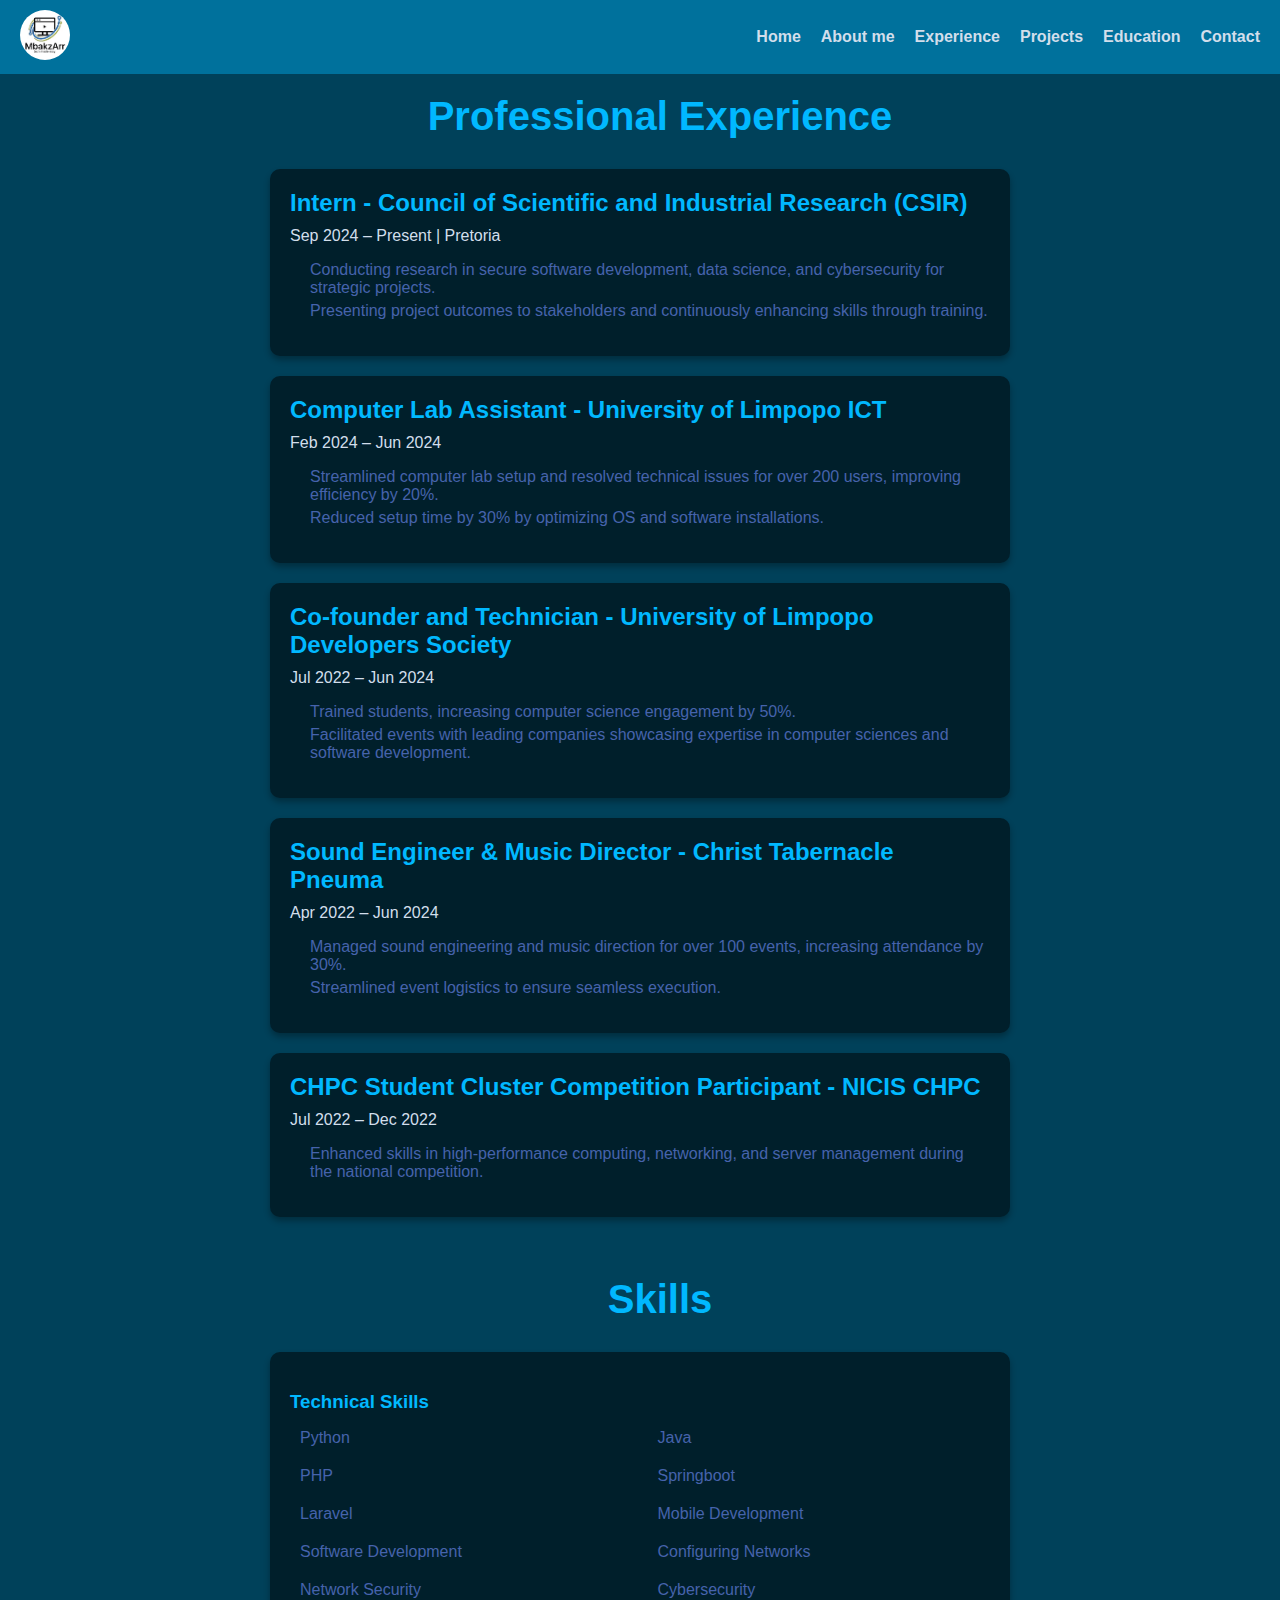
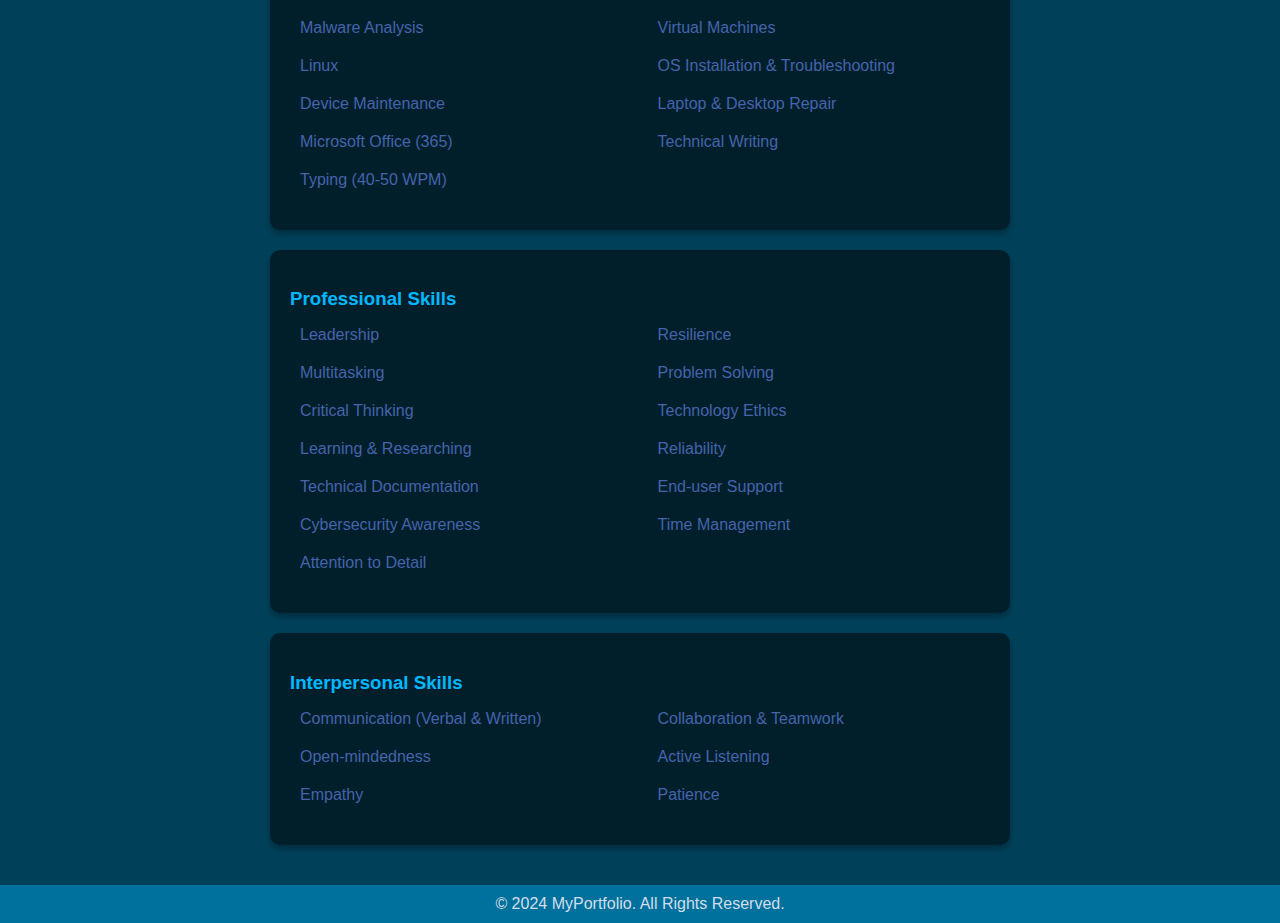
<file: MyPortofolio/html/experience.html>
<!DOCTYPE html>
<html lang="en">
<head>
  <meta charset="UTF-8">
  <meta name="viewport" content="width=device-width, initial-scale=1.0">
  <title>Experience</title>
  <link rel="stylesheet" href="/MyPortofolio/css/experience.css">
  <link rel="stylesheet" href="https://cdnjs.cloudflare.com/ajax/libs/font-awesome/6.5.2/css/all.min.css" 
        integrity="sha512-SnH5WK+bZxgPHs44uWIX+LLJAJ9/2PkPKZ5QiAj6Ta86w+fsb2TkcmfRyVX3pBnMFcV7oQPJkl9QevSCWr3W6A==" 
        crossorigin="anonymous" referrerpolicy="no-referrer" />
</head>
<body>
  <header class="navbar">
    <div class="logo"><img src="/MyPortofolio/images/logo.jpeg" alt="Logo"></div>
    <nav>
      <ul class="nav-links">
        <li><a href="/MyPortofolio/index.html">Home</a></li>
        <li><a href="/MyPortofolio/html/about.html">About me</a></li>
        <li><a href="/MyPortofolio/html/experience.html">Experience</a></li>
        <li><a href="/MyPortofolio/html/projetcs.html">Projects</a></li>
        <li><a href="/MyPortofolio/html/education.html">Education</a></li>
        <li><a href="/MyPortofolio/html/contact.html">Contact</a></li>
      </ul>
    </nav>
  </header>

  <main>
    <section class="experience-section">
      <h1>Professional Experience</h1>

      <div class="experience-item">
        <h2>Intern - Council of Scientific and Industrial Research (CSIR)</h2>
        <p><i class="fas fa-calendar-alt"></i> Sep 2024 – Present | Pretoria</p>
        <ul>
          <li>Conducting research in secure software development, data science, and cybersecurity for strategic projects.</li>
          <li>Presenting project outcomes to stakeholders and continuously enhancing skills through training.</li>
        </ul>
      </div>

      <div class="experience-item">
        <h2>Computer Lab Assistant - University of Limpopo ICT</h2>
        <p><i class="fas fa-calendar-alt"></i> Feb 2024 – Jun 2024</p>
        <ul>
          <li>Streamlined computer lab setup and resolved technical issues for over 200 users, improving efficiency by 20%.</li>
          <li>Reduced setup time by 30% by optimizing OS and software installations.</li>
        </ul>
      </div>

      <div class="experience-item">
        <h2>Co-founder and Technician - University of Limpopo Developers Society</h2>
        <p><i class="fas fa-calendar-alt"></i> Jul 2022 – Jun 2024</p>
        <ul>
          <li>Trained students, increasing computer science engagement by 50%.</li>
          <li>Facilitated events with leading companies showcasing expertise in computer sciences and software development.</li>
        </ul>
      </div>

      <div class="experience-item">
        <h2>Sound Engineer & Music Director - Christ Tabernacle Pneuma</h2>
        <p><i class="fas fa-calendar-alt"></i> Apr 2022 – Jun 2024</p>
        <ul>
          <li>Managed sound engineering and music direction for over 100 events, increasing attendance by 30%.</li>
          <li>Streamlined event logistics to ensure seamless execution.</li>
        </ul>
      </div>

      <div class="experience-item">
        <h2>CHPC Student Cluster Competition Participant - NICIS CHPC</h2>
        <p><i class="fas fa-calendar-alt"></i> Jul 2022 – Dec 2022</p>
        <ul>
          <li>Enhanced skills in high-performance computing, networking, and server management during the national competition.</li>
        </ul>
      </div>
    </section>

    <!-- Skills Section -->
    <section class="skills-section">
      <h1>Skills</h1>

      <!-- Technical Skills -->
      <div class="skills-category">
        <h3>Technical Skills</h3>
        <ul>
          <li><i class="fab fa-python"></i> Python</li>
          <li><i class="fab fa-java"></i> Java</li>
          <li><i class="fab fa-php"></i> PHP</li>
          <li><i class="fas fa-cogs"></i> Springboot</li>
          <li><i class="fas fa-cogs"></i> Laravel</li>
          <li><i class="fas fa-mobile-alt"></i> Mobile Development</li>
          <li><i class="fas fa-laptop"></i> Software Development</li>
          <li><i class="fas fa-network-wired"></i> Configuring Networks</li>
          <li><i class="fas fa-shield-alt"></i> Network Security</li>
          <li><i class="fas fa-user-shield"></i> Cybersecurity</li>
          <li><i class="fas fa-bug"></i> Malware Analysis</li>
          <li><i class="fas fa-laptop-code"></i> Virtual Machines</li>
          <li><i class="fab fa-linux"></i> Linux</li>
          <li><i class="fas fa-tools"></i> OS Installation & Troubleshooting</li>
          <li><i class="fas fa-hdd"></i> Device Maintenance</li>
          <li><i class="fas fa-desktop"></i> Laptop & Desktop Repair</li>
          <li><i class="fas fa-office"></i> Microsoft Office (365)</li>
          <li><i class="fas fa-file-alt"></i> Technical Writing</li>
          <li><i class="fas fa-keyboard"></i> Typing (40-50 WPM)</li>
        </ul>
      </div>

      <!-- Professional Skills -->
      <div class="skills-category">
        <h3>Professional Skills</h3>
        <ul>
          <li><i class="fas fa-users"></i> Leadership</li>
          <li><i class="fas fa-clipboard-check"></i> Resilience</li>
          <li><i class="fas fa-sync"></i> Multitasking</li>
          <li><i class="fas fa-lightbulb"></i> Problem Solving</li>
          <li><i class="fas fa-brain"></i> Critical Thinking</li>
          <li><i class="fas fa-flag"></i> Technology Ethics</li>
          <li><i class="fas fa-search"></i> Learning & Researching</li>
          <li><i class="fas fa-check-circle"></i> Reliability</li>
          <li><i class="fas fa-book"></i> Technical Documentation</li>
          <li><i class="fas fa-headset"></i> End-user Support</li>
          <li><i class="fas fa-shield-alt"></i> Cybersecurity Awareness</li>
          <li><i class="fas fa-clock"></i> Time Management</li>
          <li><i class="fas fa-eye"></i> Attention to Detail</li>
        </ul>
      </div>

      <!-- Interpersonal Skills -->
      <div class="skills-category">
        <h3>Interpersonal Skills</h3>
        <ul>
          <li><i class="fas fa-comments"></i> Communication (Verbal & Written)</li>
          <li><i class="fas fa-users"></i> Collaboration & Teamwork</li>
          <li><i class="fas fa-user-friends"></i> Open-mindedness</li>
          <li><i class="fas fa-headphones"></i> Active Listening</li>
          <li><i class="fas fa-heart"></i> Empathy</li>
          <li><i class="fas fa-hand-holding-heart"></i> Patience</li>
        </ul>
      </div>
    </section>
  </main>

  <footer>
    <p>&copy; 2024 MyPortfolio. All Rights Reserved.</p>
  </footer>
</body>
</html>
</file>
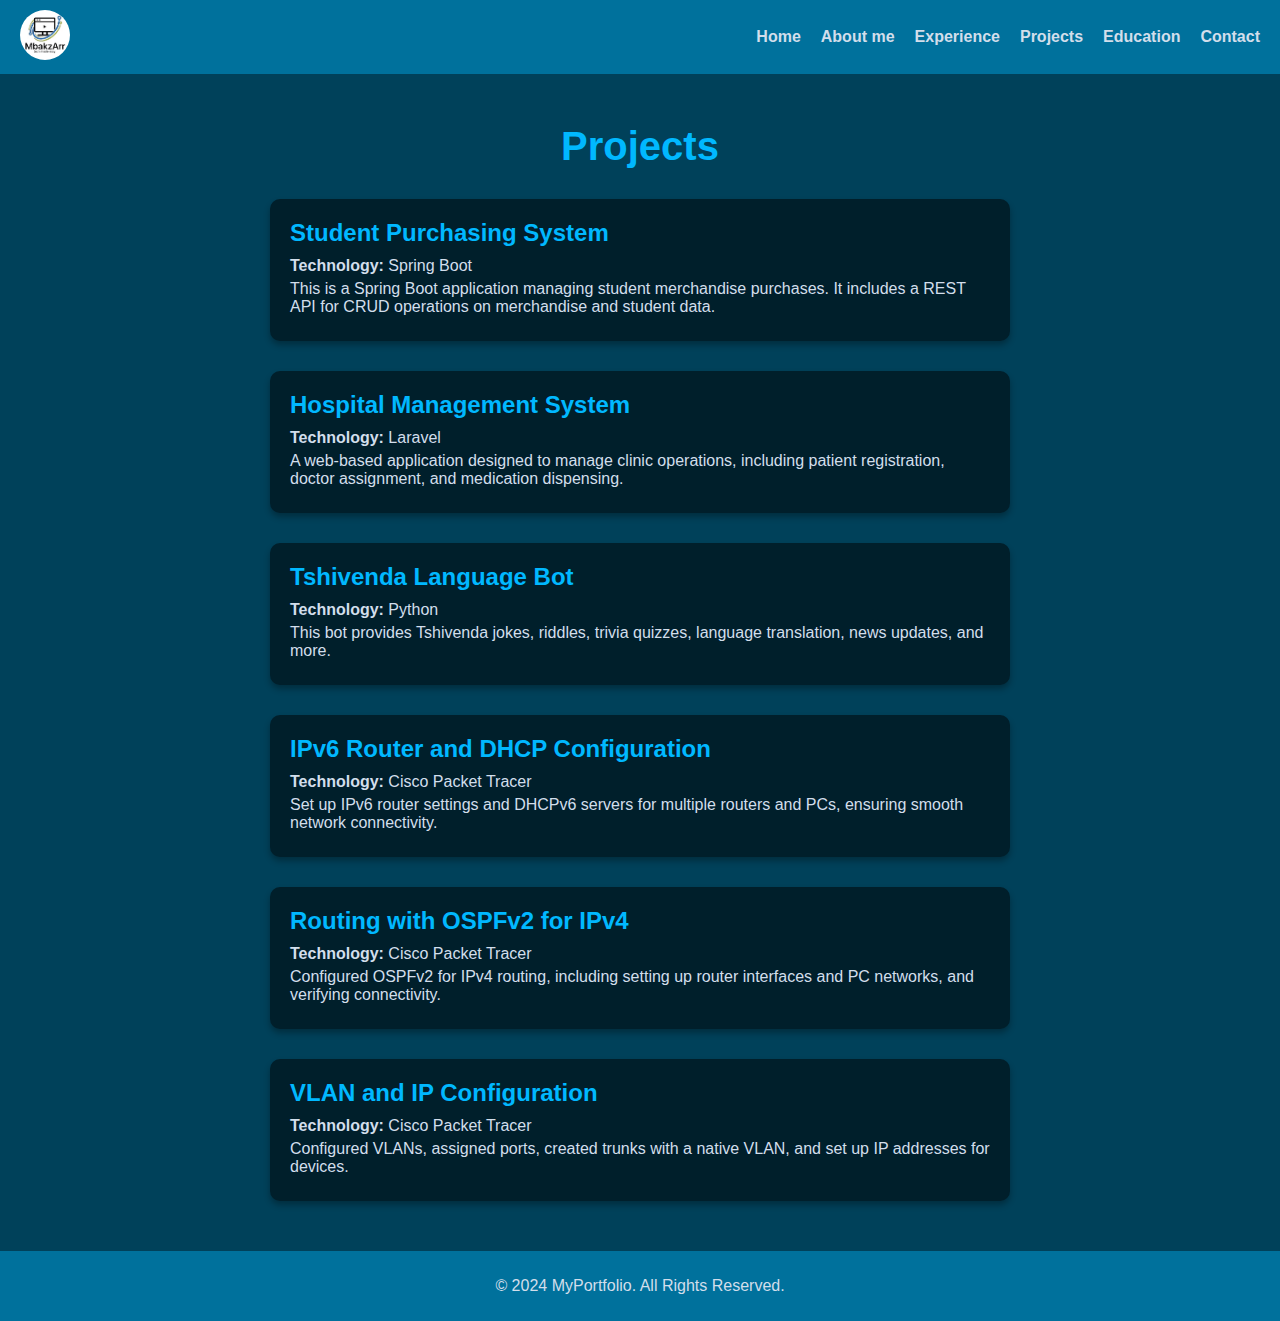
<file: MyPortofolio/html/projetcs.html>
<!DOCTYPE html>
<html lang="en">
<head>
  <meta charset="UTF-8">
  <meta name="viewport" content="width=device-width, initial-scale=1.0">
  <title>Projects</title>
  <link rel="stylesheet" href="/MyPortofolio/css/projects.css">
  <link rel="stylesheet" href="https://cdnjs.cloudflare.com/ajax/libs/font-awesome/6.5.2/css/all.min.css" 
        integrity="sha512-SnH5WK+bZxgPHs44uWIX+LLJAJ9/2PkPKZ5QiAj6Ta86w+fsb2TkcmfRyVX3pBnMFcV7oQPJkl9QevSCWr3W6A==" 
        crossorigin="anonymous" referrerpolicy="no-referrer" />
</head>
<body>
  <header class="navbar">
    <div class="logo"><img src="/MyPortofolio/images/logo.jpeg" alt="Logo"></div>
    <nav>
      <ul class="nav-links">
        <li><a href="/MyPortofolio/index.html">Home</a></li>
        <li><a href="/MyPortofolio/html/about.html">About me</a></li>
        <li><a href="/MyPortofolio/html/experience.html">Experience</a></li>
        <li><a href="/MyPortofolio/html/projetcs.html">Projects</a></li>
        <li><a href="/MyPortofolio/html/education.html">Education</a></li>
        <li><a href="/MyPortofolio/html/contact.html">Contact</a></li>
      </ul>
    </nav>
  </header>

  <main>
    <section class="projects-section">
      <h1>Projects</h1>
      <div class="projects-list">
        <!-- Project 1 -->
        <div class="project-item">
          <h2>Student Purchasing System</h2>
          <p><i class="fa-solid fa-laptop-code"></i> <strong>Technology:</strong> Spring Boot</p>
          <p>This is a Spring Boot application managing student merchandise purchases. It includes a REST API for CRUD operations on merchandise and student data.</p>
        </div>

        <!-- Project 2 -->
        <div class="project-item">
          <h2>Hospital Management System</h2>
          <p><i class="fa-solid fa-laptop-code"></i> <strong>Technology:</strong> Laravel</p>
          <p>A web-based application designed to manage clinic operations, including patient registration, doctor assignment, and medication dispensing.</p>
        </div>

        <!-- Project 3 -->
        <div class="project-item">
          <h2>Tshivenda Language Bot</h2>
          <p><i class="fa-solid fa-robot"></i> <strong>Technology:</strong> Python</p>
          <p>This bot provides Tshivenda jokes, riddles, trivia quizzes, language translation, news updates, and more.</p>
        </div>

        <!-- Project 4 -->
        <div class="project-item">
          <h2>IPv6 Router and DHCP Configuration</h2>
          <p><i class="fa-solid fa-network-wired"></i> <strong>Technology:</strong> Cisco Packet Tracer</p>
          <p>Set up IPv6 router settings and DHCPv6 servers for multiple routers and PCs, ensuring smooth network connectivity.</p>
        </div>

        <!-- Project 5 -->
        <div class="project-item">
          <h2>Routing with OSPFv2 for IPv4</h2>
          <p><i class="fa-solid fa-network-wired"></i> <strong>Technology:</strong> Cisco Packet Tracer</p>
          <p>Configured OSPFv2 for IPv4 routing, including setting up router interfaces and PC networks, and verifying connectivity.</p>
        </div>

        <!-- Project 6 -->
        <div class="project-item">
          <h2>VLAN and IP Configuration</h2>
          <p><i class="fa-solid fa-network-wired"></i> <strong>Technology:</strong> Cisco Packet Tracer</p>
          <p>Configured VLANs, assigned ports, created trunks with a native VLAN, and set up IP addresses for devices.</p>
        </div>
      </div>
    </section>
  </main>

  <footer>
    <p>&copy; 2024 MyPortfolio. All Rights Reserved.</p>
  </footer>
</body>
</html>
</file>
<file: index.css>
/* Color Palette */
:root {
  --light-blue: #c8d9ed;
  --pale-blue: #e1f1fd;
  --sky-blue: #c1d8f0;
  --navy-blue: #4663ac;
  --cloud-blue: #d2deeb;
  --bright-blue: #00b8ff;
  --mid-blue: #009bd6;
  --deep-blue: #00719c;
  --dark-blue: #00415a;
  --midnight-blue: #001f2b;
}

/* General Styles */
body {
  margin: 0;
  font-family: 'Arial', sans-serif;
  background-color: var(--midnight-blue);
  color: var(--light-blue);
}

a {
  text-decoration: none;
}

/* Logo */
.logo img {
  width: 50px;
  height: 50px;
  border-radius: 50%;
  object-fit: cover;
}

h1 {
  margin: 0;
}

/* Navbar */
.navbar {
  display: flex;
  justify-content: space-between;
  align-items: center;
  background-color: var(--deep-blue);
  padding: 10px 20px;
  position: relative;
}

.nav-links {
  list-style: none;
  display: flex;
  gap: 20px;
}

.nav-links a {
  color: var(--cloud-blue);
  font-weight: bold;
}

.nav-links a:hover {
  color: var(--bright-blue);
}

/* Hamburger Menu */
.hamburger {
  display: none;
  flex-direction: column;
  cursor: pointer;
}

.hamburger div {
  width: 25px;
  height: 3px;
  background-color: var(--light-blue);
  margin: 3px 0;
}

/* Responsive Navbar for Phones */
@media (max-width: 768px) {
  .hamburger {
    display: flex;
  }

  .nav-links {
    display: none;
    flex-direction: column;
    gap: 10px;
    position: absolute;
    top: 60px;
    right: 20px;
    background-color: var(--deep-blue);
    padding: 10px;
    border-radius: 5px;
    box-shadow: 0 2px 5px rgba(0, 0, 0, 0.5);
  }

  .nav-links.show {
    display: flex;
  }
}

/* Hero Section */
.hero-section {
  display: flex;
  justify-content: center;
  align-items: center;
  height: 100vh;
  background: linear-gradient(
      rgba(0, 31, 43, 0.7),
      rgba(0, 31, 43, 0.7)
    ),
    url('/images/Backimg.png');
  background-size: cover;
  background-position: center;
  color: var(--light-blue);
  text-align: center;
  padding: 0 20px;
}

.hero-content {
  max-width: 700px;
}

.hero-content h1 {
  font-size: 3.5em;
  line-height: 1.2;
  color: var(--pale-blue);
}

.hero-content .highlight {
  color: var(--bright-blue);
}

.hero-content p {
  font-size: 1.2em;
  margin: 20px 0;
}

.hero-buttons {
  display: flex;
  justify-content: center;
  gap: 20px;
}

.btn {
  display: inline-block;
  padding: 10px 20px;
  border-radius: 25px;
  font-size: 1em;
  font-weight: bold;
  transition: background 0.3s ease;
}

.primary-btn {
  background-color: var(--bright-blue);
  color: var(--midnight-blue);
}

.primary-btn:hover {
  background-color: var(--mid-blue);
}

.secondary-btn {
  background-color: transparent;
  border: 2px solid var(--bright-blue);
  color: var(--bright-blue);
}

.secondary-btn:hover {
  background-color: var(--bright-blue);
  color: var(--midnight-blue);
}

/* Footer */
footer {
  text-align: center;
  padding: 10px 0;
  background-color: var(--deep-blue);
  color: var(--cloud-blue);
}
</file>
<file: MyPortofolio/css/index.css>
/* Color Palette */
:root {
    --light-blue: #c8d9ed;
    --pale-blue: #e1f1fd;
    --sky-blue: #c1d8f0;
    --navy-blue: #4663ac;
    --cloud-blue: #d2deeb;
    --bright-blue: #00b8ff;
    --mid-blue: #009bd6;
    --deep-blue: #00719c;
    --dark-blue: #00415a;
    --midnight-blue: #001f2b;
  }
  
  /* General Styles */
  body {
    margin: 0;
    font-family: 'Arial', sans-serif;
    background-color: var(--midnight-blue);
    color: var(--light-blue);
  }
  
  a {
    text-decoration: none;
  }

  .logo img {
    width: 50px; /* Adjust size to fit nicely in the header */
    height: 50px;
    border-radius: 50%; /* Makes it circular */
    object-fit: cover; /* Ensures the image scales proportionally */
  }
  
  
  h1 {
    margin: 0;
  }
  
  /* Navbar */
  .navbar {
    display: flex;
    justify-content: space-between;
    align-items: center;
    background-color: var(--deep-blue);
    padding: 10px 20px;
  }
  
  .nav-links {
    list-style: none;
    display: flex;
    gap: 20px;
  }
  
  .nav-links a {
    color: var(--cloud-blue);
    font-weight: bold;
  }
  
  .nav-links a:hover {
    color: var(--bright-blue);
  }
  
  /* Hero Section */
  .hero-section {
    display: flex;
    justify-content: center;
    align-items: center;
    height: 100vh;
    background: linear-gradient(
        rgba(0, 31, 43, 0.7),
        rgba(0, 31, 43, 0.7)
      ),
      url('/MyPortofolio/images/Backimg.png');
    background-size: cover;
    background-position: center;
    color: var(--light-blue);
    text-align: center;
    padding: 0 20px;
  }
  
  .hero-content {
    max-width: 700px;
  }
  
  .hero-content h1 {
    font-size: 3.5em;
    line-height: 1.2;
    color: var(--pale-blue);
  }
  
  .hero-content .highlight {
    color: var(--bright-blue);
  }
  
  .hero-content p {
    font-size: 1.2em;
    margin: 20px 0;
  }
  
  .hero-buttons {
    display: flex;
    justify-content: center;
    gap: 20px;
  }
  
  .btn {
    display: inline-block;
    padding: 10px 20px;
    border-radius: 25px;
    font-size: 1em;
    font-weight: bold;
    transition: background 0.3s ease;
  }
  
  .primary-btn {
    background-color: var(--bright-blue);
    color: var(--midnight-blue);
  }
  
  .primary-btn:hover {
    background-color: var(--mid-blue);
  }
  
  .secondary-btn {
    background-color: transparent;
    border: 2px solid var(--bright-blue);
    color: var(--bright-blue);
  }
  
  .secondary-btn:hover {
    background-color: var(--bright-blue);
    color: var(--midnight-blue);
  }
  
  /* Footer */
  footer {
    text-align: center;
    padding: 10px 0;
    background-color: var(--deep-blue);
    color: var(--cloud-blue);
  }
</file>
<file: about.css>
/* Color Palette */
:root {
  --light-blue: #c8d9ed;
  --pale-blue: #e1f1fd;
  --sky-blue: #c1d8f0;
  --navy-blue: #4663ac;
  --cloud-blue: #d2deeb;
  --bright-blue: #00b8ff;
  --mid-blue: #009bd6;
  --deep-blue: #00719c;
  --dark-blue: #00415a;
  --midnight-blue: #001f2b;
}

/* General Styles */
body {
  margin: 0;
  font-family: 'Arial', sans-serif;
  background-color: var(--midnight-blue);
  color: var(--light-blue);
  display: flex;
  flex-direction: column;
  min-height: 100vh;
}

a {
  text-decoration: none;
}

h1, h2 {
  margin: 0;
}

/* Navbar */
.navbar {
  display: flex;
  justify-content: space-between;
  align-items: center;
  background-color: var(--deep-blue);
  padding: 10px 20px;
  position: relative;
}

.logo img {
  width: 50px;
  height: 50px;
  border-radius: 50%;
  object-fit: cover;
}

/* Navigation Links */
.nav-links {
  list-style: none;
  display: flex;
  gap: 20px;
}

.nav-links li {
  display: inline;
}

.nav-links a {
  color: var(--cloud-blue);
  font-weight: bold;
}

.nav-links a:hover {
  color: var(--bright-blue);
}

/* Hamburger Menu */
.hamburger {
  display: none;
  flex-direction: column;
  cursor: pointer;
}

.hamburger div {
  width: 25px;
  height: 3px;
  background-color: var(--light-blue);
  margin: 3px 0;
}

/* Responsive Design for Phones */
@media (max-width: 768px) {
  .hamburger {
    display: flex; /* Show the hamburger menu on smaller screens */
  }

  .nav-links {
    display: none; /* Hide the navigation links initially */
    flex-direction: column;
    gap: 10px;
    position: absolute;
    top: 60px; /* Below the navbar */
    right: 20px;
    background-color: var(--deep-blue);
    padding: 10px;
    border-radius: 5px;
    box-shadow: 0 2px 5px rgba(0, 0, 0, 0.5);
  }

  .nav-links.show {
    display: flex; /* Show the links when toggled */
  }
}

/* About Section */
.about-section {
  padding: 50px 20px;
  text-align: center;
  color: var(--pale-blue);
}

.about-section h1 {
  font-size: 2.5em;
  margin-bottom: 20px;
  color: var(--bright-blue);
}

.about-content {
  display: flex;
  flex-wrap: wrap;
  justify-content: center;
  align-items: center;
  gap: 40px;
}

.about-image img {
  width: 200px;
  height: 200px;
  border-radius: 50%;
  object-fit: cover;
  border: 5px solid var(--bright-blue);
}

.about-text {
  max-width: 600px;
  font-size: 1.1em;
  line-height: 1.6;
  text-align: left;
}

.about-text p {
  margin-bottom: 15px;
}

strong {
  color: var(--bright-blue);
}

/* Footer */
footer {
  text-align: center;
  padding: 10px 0;
  background-color: var(--deep-blue);
  color: var(--cloud-blue);
  width: 100%;
  height: 40px;
  margin-top: auto;
}

footer p {
  margin: 0;
}
</file>
<file: contact.css>
/* Color Palette */
:root {
  --light-blue: #c8d9ed;
  --pale-blue: #e1f1fd;
  --sky-blue: #c1d8f0;
  --navy-blue: #4663ac;
  --cloud-blue: #d2deeb;
  --bright-blue: #00b8ff;
  --mid-blue: #009bd6;
  --deep-blue: #00719c;
  --dark-blue: #00415a;
  --midnight-blue: #001f2b;
}

/* General Styles */
body {
  margin: 0;
  font-family: 'Arial', sans-serif;
  background-color: var(--midnight-blue);
  color: var(--light-blue);
}

a {
  text-decoration: none;
  color: var(--bright-blue);
}

a:hover {
  color: var(--mid-blue);
}

/* Navbar */
.navbar {
  display: flex;
  justify-content: space-between;
  align-items: center;
  background-color: var(--deep-blue);
  padding: 10px 20px;
}

.nav-links {
  list-style: none;
  display: flex;
  gap: 20px;
}

.nav-links a {
  color: var(--cloud-blue);
  font-weight: bold;
}

.nav-links a:hover,
.nav-links a.active-link {
  color: var(--bright-blue);
}

.logo img {
  width: 50px;
  height: 50px;
  border-radius: 50%;
  object-fit: cover;
}

/* Hamburger Menu */
.hamburger {
  display: none;
  font-size: 1.5em;
  color: var(--cloud-blue);
  cursor: pointer;
}

/* Mobile Styles */
@media (max-width: 768px) {
  .nav-links {
    display: none;
    flex-direction: column;
    position: absolute;
    top: 60px;
    right: 0;
    background-color: var(--deep-blue);
    width: 100%;
    padding: 10px 0;
    z-index: 1000;
  }

  .nav-links.active {
    display: flex;
  }

  .hamburger {
    display: block;
  }
}

/* Contact Section */
.contact-section {
  padding: 50px 20px;
  text-align: center;
  color: var(--pale-blue);
}

.contact-section h1 {
  font-size: 2.5em;
  margin-bottom: 20px;
  color: var(--bright-blue);
}

.contact-info {
  display: flex;
  flex-wrap: wrap;
  justify-content: center;
  gap: 30px;
  margin-bottom: 40px;
}

.info-item {
  display: flex;
  align-items: center;
  gap: 10px;
  font-size: 1.2em;
}

.info-item i {
  font-size: 1.5em;
  color: var(--bright-blue);
}

.contact-form {
  max-width: 600px;
  margin: 0 auto;
  display: flex;
  flex-direction: column;
  gap: 15px;
}

.contact-form input,
.contact-form textarea {
  padding: 10px;
  font-size: 1em;
  border: 2px solid var(--light-blue);
  border-radius: 5px;
  background-color: var(--dark-blue);
  color: var(--light-blue);
}

.contact-form input:focus,
.contact-form textarea:focus {
  border-color: var(--bright-blue);
  outline: none;
}

.contact-form button {
  background-color: var(--bright-blue);
  color: var(--midnight-blue);
  padding: 10px 20px;
  border-radius: 5px;
  font-size: 1em;
  font-weight: bold;
  border: none;
  cursor: pointer;
  transition: background 0.3s ease;
}

.contact-form button:hover {
  background-color: var(--mid-blue);
}

/* Footer */
footer {
  text-align: center;
  padding: 10px 0;
  background-color: var(--deep-blue);
  color: var(--cloud-blue);
}
</file>
<file: education.css>
/* Color Palette */
:root {
    --light-blue: #c8d9ed;
    --pale-blue: #e1f1fd;
    --sky-blue: #c1d8f0;
    --navy-blue: #4663ac;
    --cloud-blue: #d2deeb;
    --bright-blue: #00b8ff;
    --mid-blue: #009bd6;
    --deep-blue: #00719c;
    --dark-blue: #00415a;
    --midnight-blue: #001f2b;
}

/* General Styles */
body {
    margin: 0;
    font-family: 'Arial', sans-serif;
    background-color: var(--dark-blue);
    color: var(--light-blue);
    overflow-x: hidden; /* Prevent horizontal scrolling */
}

a {
    text-decoration: none;
}

h1, h2, h3 {
    margin: 0;
}

/* Navbar */
.navbar {
    display: flex;
    justify-content: space-between;
    align-items: center;
    background-color: var(--deep-blue);
    padding: 10px 20px;
}

.nav-links {
    list-style: none;
    display: flex;
    gap: 20px;
}

.nav-links a {
    color: var(--cloud-blue);
    font-weight: bold;
}

.nav-links a:hover {
    color: var(--bright-blue);
}

.logo img {
    width: 50px;
    height: 50px;
    border-radius: 50%;
    object-fit: cover;
}

/* Education Section */
.education-section {
    width: 100%;
    max-width: 1500px;
    text-align: center;
}

.education-section h1 {
    font-size: 2.5em;
    margin-bottom: 30px;
    color: var(--bright-blue);
}

.education-list {
    display: grid;
    grid-template-columns: repeat(2, 280px); /* Two boxes per row */
    gap: 40px; /* Space between the items */
    justify-content: center;
    margin-top: 20px;
}

/* Education List (Parent container for the boxes) */
.education-list {
    display: flex;
    flex-wrap: wrap;  /* Allow the boxes to wrap onto a new line if necessary */
    justify-content: center;  /* Center align the boxes horizontally */
    gap: 40px;  /* Space between the boxes */
    margin-top: 20px;
}

/* Education Item */
.education-item {
    background-color: var(--midnight-blue);
    padding: 20px;
    border-radius: 30px;
    box-shadow: 0 4px 6px rgba(0, 0, 0, 0.3);
    color: var(--cloud-blue);
    text-align: left;
    height: 400px; /* Fixed height to ensure all boxes are the same height */
    width: 400px; /* Adjust width as needed */
    display: flex;
    flex-direction: column;
    justify-content: space-between;
    margin-bottom: 20px;  /* Add margin for vertical spacing between boxes */
}


/* Last box takes the full width of the row */
.education-list > .education-item:nth-child(5) {
    grid-column: span 2; /* Last item spans both columns */
}

.education-item h2 {
    color: var(--bright-blue);
    margin-bottom: 10px;
}

.education-item p {
    margin: 5px 0;
}

.education-item ul {
    list-style: disc;
    padding-left: 20px;
    margin: 10px 0 0;
}

.education-item ul li {
    margin-bottom: 5px;
}

/* Footer */
footer {
    text-align: center;
    padding: 10px 0;
    background-color: var(--deep-blue);
    color: var(--cloud-blue);
  }
</file>
<file: experience.css>
/* Color Palette */
:root {
    --light-blue: #c8d9ed;
    --pale-blue: #e1f1fd;
    --sky-blue: #c1d8f0;
    --navy-blue: #4663ac;
    --cloud-blue: #d2deeb;
    --bright-blue: #00b8ff;
    --mid-blue: #009bd6;
    --deep-blue: #00719c;
    --dark-blue: #00415a; /* Dark blue that is not the darkest */
    --midnight-blue: #001f2b;
}

/* General Styles */
body {
    margin: 0;
    font-family: 'Arial', sans-serif;
    background-color: var(--dark-blue);
    color: var(--light-blue);
    display: flex;
    flex-direction: column;
    align-items: center;
    min-height: 100vh; /* Ensure the body takes up at least the full height of the viewport */
    overflow-x: hidden; /* Prevent horizontal scrolling */
}

a {
    text-decoration: none;
}

h1, h2 {
    margin: 0;
}

/* Navbar */
.navbar {
    display: flex;
    justify-content: space-between;
    align-items: center;
    background-color: var(--deep-blue);
    padding: 10px 20px;
    width: 100%;
    box-sizing: border-box;
}

.nav-links {
    list-style: none;
    display: flex;
    gap: 20px;
}

.nav-links a {
    color: var(--cloud-blue);
    font-weight: bold;
}

.nav-links a:hover {
    color: var(--bright-blue);
}

.logo img {
    width: 50px;
    height: 50px;
    border-radius: 50%;
    object-fit: cover;
}

/* Experience Section */
.experience-section, .skills-section {
    padding: 20px;
    text-align: center;
    width: 100%;
}

.experience-section h1, .skills-section h1 {
    font-size: 2.5em;
    margin-bottom: 30px;
    color: var(--bright-blue); /* Same color for both headings */
}

.experience-list, .skills-list {
    display: flex;
    flex-direction: column;
    gap: 20px;  /* Reduced gap between the items */
    align-items: center;
}

.experience-item, .skills-category {
    max-width: 700px;
    padding: 20px;
    background-color: var(--midnight-blue);
    border-radius: 10px;
    box-shadow: 0 4px 6px rgba(0, 0, 0, 0.3);
    text-align: left;
    color: var(--cloud-blue);
    margin-bottom: 20px;  /* Add space between experience items and skills items */
}

.experience-item h2, .skills-category h3 {
    color: var(--bright-blue);
    margin-bottom: 10px;
}

.experience-item p, .skills-category p {
    margin: 5px 0;
}

.experience-item ul, .skills-category ul {
    list-style: none;
    padding-left: 20px;
}

/* Two-column layout for skills list */
.skills-category ul {
    display: grid;
    grid-template-columns: repeat(2, 1fr); /* Create two equal-width columns */
    gap: 15px;  /* Adjust gap between items */
    padding-left: 0;
}

.experience-item ul li, .skills-category ul li {
    color: var(--navy-blue);
    margin-bottom: 5px;
}

.skills-category ul li {
    display: flex;
    align-items: center;
}

.skills-category ul li i {
    margin-right: 10px;
    color: var(--bright-blue);
}

/* Footer */
footer {
    text-align: center;
    padding: 10px 0;
    background-color: var(--deep-blue);
    color: var(--cloud-blue);
    width: 100%; /* Ensure the footer spans the entire width of the page */
    position: relative; /* Default position to make sure it stays at the bottom */
    bottom: 0;
}

footer p {
    margin: 0;
}

/* Responsive Design */
@media (max-width: 768px) {
    .experience-section, .skills-section {
        padding: 15px;
    }

    .skills-category ul li {
        flex-direction: column;
        align-items: flex-start;
    }

    /* Stack the columns vertically on smaller screens */
    .skills-category ul {
        grid-template-columns: 1fr; /* Switch to a single column layout */
    }
}
</file>
<file: projects.css>
/* Color Palette */
:root {
    --light-blue: #c8d9ed;
    --pale-blue: #e1f1fd;
    --sky-blue: #c1d8f0;
    --navy-blue: #4663ac;
    --cloud-blue: #d2deeb;
    --bright-blue: #00b8ff;
    --mid-blue: #009bd6;
    --deep-blue: #00719c;
    --dark-blue: #00415a;
    --midnight-blue: #001f2b;
}

/* General Styles */
body {
    margin: 0;
    font-family: 'Arial', sans-serif;
    background-color: var(--midnight-blue);
    color: var(--light-blue);
}

a {
    text-decoration: none;
}

h1, h2 {
    margin: 0;
}

/* Navbar */
.navbar {
    display: flex;
    justify-content: space-between;
    align-items: center;
    background-color: var(--deep-blue);
    padding: 10px 20px;
}

.nav-links {
    list-style: none;
    display: flex;
    gap: 20px;
}

.nav-links a {
    color: var(--cloud-blue);
    font-weight: bold;
}

.nav-links a:hover {
    color: var(--bright-blue);
}

.logo img {
    width: 50px;
    height: 50px;
    border-radius: 50%;
    object-fit: cover;
}

/* Projects Section */
.projects-section {
    padding: 50px 20px;
    text-align: center;
    background-color: var(--dark-blue);
}

.projects-section h1 {
    font-size: 2.5em;
    margin-bottom: 30px;
    color: var(--bright-blue);
}

.projects-list {
    display: flex;
    flex-direction: column;
    gap: 30px;
    align-items: center;
}

.project-item {
    max-width: 700px;
    padding: 20px;
    background-color: var(--midnight-blue);
    border-radius: 10px;
    box-shadow: 0 4px 6px rgba(0, 0, 0, 0.3);
    text-align: left;
    color: var(--cloud-blue);
}

.project-item h2 {
    color: var(--bright-blue);
    margin-bottom: 10px;
}

.project-item p {
    margin: 5px 0;
}

/* Footer */
footer {
    text-align: center;
    padding: 10px 0;
    background-color: var(--deep-blue);
    color: var(--cloud-blue);
  }
</file>
<file: MyPortofolio/css/about.css>
/* Color Palette */
:root {
  --light-blue: #c8d9ed;
  --pale-blue: #e1f1fd;
  --sky-blue: #c1d8f0;
  --navy-blue: #4663ac;
  --cloud-blue: #d2deeb;
  --bright-blue: #00b8ff;
  --mid-blue: #009bd6;
  --deep-blue: #00719c;
  --dark-blue: #00415a;
  --midnight-blue: #001f2b;
}

/* General Styles */
body {
  margin: 0;
  font-family: 'Arial', sans-serif;
  background-color: var(--midnight-blue);
  color: var(--light-blue);
  display: flex;
  flex-direction: column;
  min-height: 100vh; /* Ensures the body takes the full height of the viewport */
}

a {
  text-decoration: none;
}

h1, h2 {
  margin: 0;
}

/* Navbar */
.navbar {
  display: flex;
  justify-content: space-between;
  align-items: center;
  background-color: var(--deep-blue);
  padding: 10px 20px;
}

.nav-links {
  list-style: none;
  display: flex;
  gap: 20px;
}

.nav-links a {
  color: var(--cloud-blue);
  font-weight: bold;
}

.nav-links a:hover {
  color: var(--bright-blue);
}

.logo img {
  width: 50px;
  height: 50px;
  border-radius: 50%;
  object-fit: cover;
}

/* About Section */
.about-section {
  padding: 50px 20px;
  text-align: center;
  color: var(--pale-blue);
}

.about-section h1 {
  font-size: 2.5em;
  margin-bottom: 20px;
  color: var(--bright-blue);
}

.about-content {
  display: flex;
  flex-wrap: wrap;
  justify-content: center;
  align-items: center;
  gap: 40px;
}

.about-image img {
  width: 200px;
  height: 200px;
  border-radius: 50%;
  object-fit: cover;
  border: 5px solid var(--bright-blue);
}

.about-text {
  max-width: 600px;
  font-size: 1.1em;
  line-height: 1.6;
  text-align: left;
}

.about-text p {
  margin-bottom: 15px;
}

strong {
  color: var(--bright-blue);
}

/* Footer */
footer {
  text-align: center;
  padding: 10px 0;
  background-color: var(--deep-blue);
  color: var(--cloud-blue);
  width: 100%; /* Ensure the footer spans the entire width of the page */
  height: 40px;
  margin-top: auto; /* Push the footer to the bottom of the page */
}

footer p {
  margin: 0;
}
</file>
<file: MyPortofolio/css/contact.css>
/* Color Palette */
:root {
    --light-blue: #c8d9ed;
    --pale-blue: #e1f1fd;
    --sky-blue: #c1d8f0;
    --navy-blue: #4663ac;
    --cloud-blue: #d2deeb;
    --bright-blue: #00b8ff;
    --mid-blue: #009bd6;
    --deep-blue: #00719c;
    --dark-blue: #00415a;
    --midnight-blue: #001f2b;
  }
  
  /* General Styles */
  body {
    margin: 0;
    font-family: 'Arial', sans-serif;
    background-color: var(--midnight-blue);
    color: var(--light-blue);
  }
  
  a {
    text-decoration: none;
    color: var(--bright-blue);
  }
  
  a:hover {
    color: var(--mid-blue);
  }
  
  /* Navbar */
  .navbar {
    display: flex;
    justify-content: space-between;
    align-items: center;
    background-color: var(--deep-blue);
    padding: 10px 20px;
  }
  
  .nav-links {
    list-style: none;
    display: flex;
    gap: 20px;
  }
  
  .nav-links a {
    color: var(--cloud-blue);
    font-weight: bold;
  }
  
  .nav-links a:hover {
    color: var(--bright-blue);
  }
  
  .logo img {
    width: 50px;
    height: 50px;
    border-radius: 50%;
    object-fit: cover;
  }
  
  /* Contact Section */
  .contact-section {
    padding: 50px 20px;
    text-align: center;
    color: var(--pale-blue);
  }
  
  .contact-section h1 {
    font-size: 2.5em;
    margin-bottom: 20px;
    color: var(--bright-blue);
  }
  
  .contact-info {
    display: flex;
    flex-wrap: wrap;
    justify-content: center;
    gap: 30px;
    margin-bottom: 40px;
  }
  
  .info-item {
    display: flex;
    align-items: center;
    gap: 10px;
    font-size: 1.2em;
  }
  
  .info-item i {
    font-size: 1.5em;
    color: var(--bright-blue);
  }
  
  .contact-form {
    max-width: 600px;
    margin: 0 auto;
    display: flex;
    flex-direction: column;
    gap: 15px;
  }
  
  .contact-form input,
  .contact-form textarea {
    padding: 10px;
    font-size: 1em;
    border: 2px solid var(--light-blue);
    border-radius: 5px;
    background-color: var(--dark-blue);
    color: var(--light-blue);
  }
  
  .contact-form input:focus,
  .contact-form textarea:focus {
    border-color: var(--bright-blue);
    outline: none;
  }
  
  .contact-form button {
    background-color: var(--bright-blue);
    color: var(--midnight-blue);
    padding: 10px 20px;
    border-radius: 5px;
    font-size: 1em;
    font-weight: bold;
    border: none;
    cursor: pointer;
    transition: background 0.3s ease;
  }
  
  .contact-form button:hover {
    background-color: var(--mid-blue);
  }
  
  /* Footer */
  footer {
    text-align: center;
    padding: 10px 0;
    background-color: var(--deep-blue);
    color: var(--cloud-blue);
  }
</file>
<file: MyPortofolio/css/education.css>
/* Color Palette */
:root {
    --light-blue: #c8d9ed;
    --pale-blue: #e1f1fd;
    --sky-blue: #c1d8f0;
    --navy-blue: #4663ac;
    --cloud-blue: #d2deeb;
    --bright-blue: #00b8ff;
    --mid-blue: #009bd6;
    --deep-blue: #00719c;
    --dark-blue: #00415a;
    --midnight-blue: #001f2b;
}

/* General Styles */
body {
    margin: 0;
    font-family: 'Arial', sans-serif;
    background-color: var(--dark-blue);
    color: var(--light-blue);
    overflow-x: hidden; /* Prevent horizontal scrolling */
}

a {
    text-decoration: none;
}

h1, h2, h3 {
    margin: 0;
}

/* Navbar */
.navbar {
    display: flex;
    justify-content: space-between;
    align-items: center;
    background-color: var(--deep-blue);
    padding: 10px 20px;
}

.nav-links {
    list-style: none;
    display: flex;
    gap: 20px;
}

.nav-links a {
    color: var(--cloud-blue);
    font-weight: bold;
}

.nav-links a:hover {
    color: var(--bright-blue);
}

.logo img {
    width: 50px;
    height: 50px;
    border-radius: 50%;
    object-fit: cover;
}

/* Education Section */
.education-section {
    width: 100%;
    max-width: 1500px;
    text-align: center;
}

.education-section h1 {
    font-size: 2.5em;
    margin-bottom: 30px;
    color: var(--bright-blue);
}

.education-list {
    display: grid;
    grid-template-columns: repeat(2, 280px); /* Two boxes per row */
    gap: 40px; /* Space between the items */
    justify-content: center;
    margin-top: 20px;
}

/* Education List (Parent container for the boxes) */
.education-list {
    display: flex;
    flex-wrap: wrap;  /* Allow the boxes to wrap onto a new line if necessary */
    justify-content: center;  /* Center align the boxes horizontally */
    gap: 40px;  /* Space between the boxes */
    margin-top: 20px;
}

/* Education Item */
.education-item {
    background-color: var(--midnight-blue);
    padding: 20px;
    border-radius: 30px;
    box-shadow: 0 4px 6px rgba(0, 0, 0, 0.3);
    color: var(--cloud-blue);
    text-align: left;
    height: 400px; /* Fixed height to ensure all boxes are the same height */
    width: 400px; /* Adjust width as needed */
    display: flex;
    flex-direction: column;
    justify-content: space-between;
    margin-bottom: 20px;  /* Add margin for vertical spacing between boxes */
}


/* Last box takes the full width of the row */
.education-list > .education-item:nth-child(5) {
    grid-column: span 2; /* Last item spans both columns */
}

.education-item h2 {
    color: var(--bright-blue);
    margin-bottom: 10px;
}

.education-item p {
    margin: 5px 0;
}

.education-item ul {
    list-style: disc;
    padding-left: 20px;
    margin: 10px 0 0;
}

.education-item ul li {
    margin-bottom: 5px;
}

/* Footer */
footer {
    text-align: center;
    padding: 10px 0;
    background-color: var(--deep-blue);
    color: var(--cloud-blue);
  }
</file>
<file: MyPortofolio/css/experience.css>
/* Color Palette */
:root {
    --light-blue: #c8d9ed;
    --pale-blue: #e1f1fd;
    --sky-blue: #c1d8f0;
    --navy-blue: #4663ac;
    --cloud-blue: #d2deeb;
    --bright-blue: #00b8ff;
    --mid-blue: #009bd6;
    --deep-blue: #00719c;
    --dark-blue: #00415a; /* Dark blue that is not the darkest */
    --midnight-blue: #001f2b;
}

/* General Styles */
body {
    margin: 0;
    font-family: 'Arial', sans-serif;
    background-color: var(--dark-blue);
    color: var(--light-blue);
    display: flex;
    flex-direction: column;
    align-items: center;
    min-height: 100vh; /* Ensure the body takes up at least the full height of the viewport */
    overflow-x: hidden; /* Prevent horizontal scrolling */
}

a {
    text-decoration: none;
}

h1, h2 {
    margin: 0;
}

/* Navbar */
.navbar {
    display: flex;
    justify-content: space-between;
    align-items: center;
    background-color: var(--deep-blue);
    padding: 10px 20px;
    width: 100%;
    box-sizing: border-box;
}

.nav-links {
    list-style: none;
    display: flex;
    gap: 20px;
}

.nav-links a {
    color: var(--cloud-blue);
    font-weight: bold;
}

.nav-links a:hover {
    color: var(--bright-blue);
}

.logo img {
    width: 50px;
    height: 50px;
    border-radius: 50%;
    object-fit: cover;
}

/* Experience Section */
.experience-section, .skills-section {
    padding: 20px;
    text-align: center;
    width: 100%;
}

.experience-section h1, .skills-section h1 {
    font-size: 2.5em;
    margin-bottom: 30px;
    color: var(--bright-blue); /* Same color for both headings */
}

.experience-list, .skills-list {
    display: flex;
    flex-direction: column;
    gap: 20px;  /* Reduced gap between the items */
    align-items: center;
}

.experience-item, .skills-category {
    max-width: 700px;
    padding: 20px;
    background-color: var(--midnight-blue);
    border-radius: 10px;
    box-shadow: 0 4px 6px rgba(0, 0, 0, 0.3);
    text-align: left;
    color: var(--cloud-blue);
    margin-bottom: 20px;  /* Add space between experience items and skills items */
}

.experience-item h2, .skills-category h3 {
    color: var(--bright-blue);
    margin-bottom: 10px;
}

.experience-item p, .skills-category p {
    margin: 5px 0;
}

.experience-item ul, .skills-category ul {
    list-style: none;
    padding-left: 20px;
}

/* Two-column layout for skills list */
.skills-category ul {
    display: grid;
    grid-template-columns: repeat(2, 1fr); /* Create two equal-width columns */
    gap: 15px;  /* Adjust gap between items */
    padding-left: 0;
}

.experience-item ul li, .skills-category ul li {
    color: var(--navy-blue);
    margin-bottom: 5px;
}

.skills-category ul li {
    display: flex;
    align-items: center;
}

.skills-category ul li i {
    margin-right: 10px;
    color: var(--bright-blue);
}

/* Footer */
footer {
    text-align: center;
    padding: 10px 0;
    background-color: var(--deep-blue);
    color: var(--cloud-blue);
    width: 100%; /* Ensure the footer spans the entire width of the page */
    position: relative; /* Default position to make sure it stays at the bottom */
    bottom: 0;
}

footer p {
    margin: 0;
}

/* Responsive Design */
@media (max-width: 768px) {
    .experience-section, .skills-section {
        padding: 15px;
    }

    .skills-category ul li {
        flex-direction: column;
        align-items: flex-start;
    }

    /* Stack the columns vertically on smaller screens */
    .skills-category ul {
        grid-template-columns: 1fr; /* Switch to a single column layout */
    }
}
</file>
<file: MyPortofolio/css/projects.css>
/* Color Palette */
:root {
    --light-blue: #c8d9ed;
    --pale-blue: #e1f1fd;
    --sky-blue: #c1d8f0;
    --navy-blue: #4663ac;
    --cloud-blue: #d2deeb;
    --bright-blue: #00b8ff;
    --mid-blue: #009bd6;
    --deep-blue: #00719c;
    --dark-blue: #00415a;
    --midnight-blue: #001f2b;
}

/* General Styles */
body {
    margin: 0;
    font-family: 'Arial', sans-serif;
    background-color: var(--midnight-blue);
    color: var(--light-blue);
}

a {
    text-decoration: none;
}

h1, h2 {
    margin: 0;
}

/* Navbar */
.navbar {
    display: flex;
    justify-content: space-between;
    align-items: center;
    background-color: var(--deep-blue);
    padding: 10px 20px;
}

.nav-links {
    list-style: none;
    display: flex;
    gap: 20px;
}

.nav-links a {
    color: var(--cloud-blue);
    font-weight: bold;
}

.nav-links a:hover {
    color: var(--bright-blue);
}

.logo img {
    width: 50px;
    height: 50px;
    border-radius: 50%;
    object-fit: cover;
}

/* Projects Section */
.projects-section {
    padding: 50px 20px;
    text-align: center;
    background-color: var(--dark-blue);
}

.projects-section h1 {
    font-size: 2.5em;
    margin-bottom: 30px;
    color: var(--bright-blue);
}

.projects-list {
    display: flex;
    flex-direction: column;
    gap: 30px;
    align-items: center;
}

.project-item {
    max-width: 700px;
    padding: 20px;
    background-color: var(--midnight-blue);
    border-radius: 10px;
    box-shadow: 0 4px 6px rgba(0, 0, 0, 0.3);
    text-align: left;
    color: var(--cloud-blue);
}

.project-item h2 {
    color: var(--bright-blue);
    margin-bottom: 10px;
}

.project-item p {
    margin: 5px 0;
}

/* Footer */
footer {
    text-align: center;
    padding: 10px 0;
    background-color: var(--deep-blue);
    color: var(--cloud-blue);
  }
</file>
